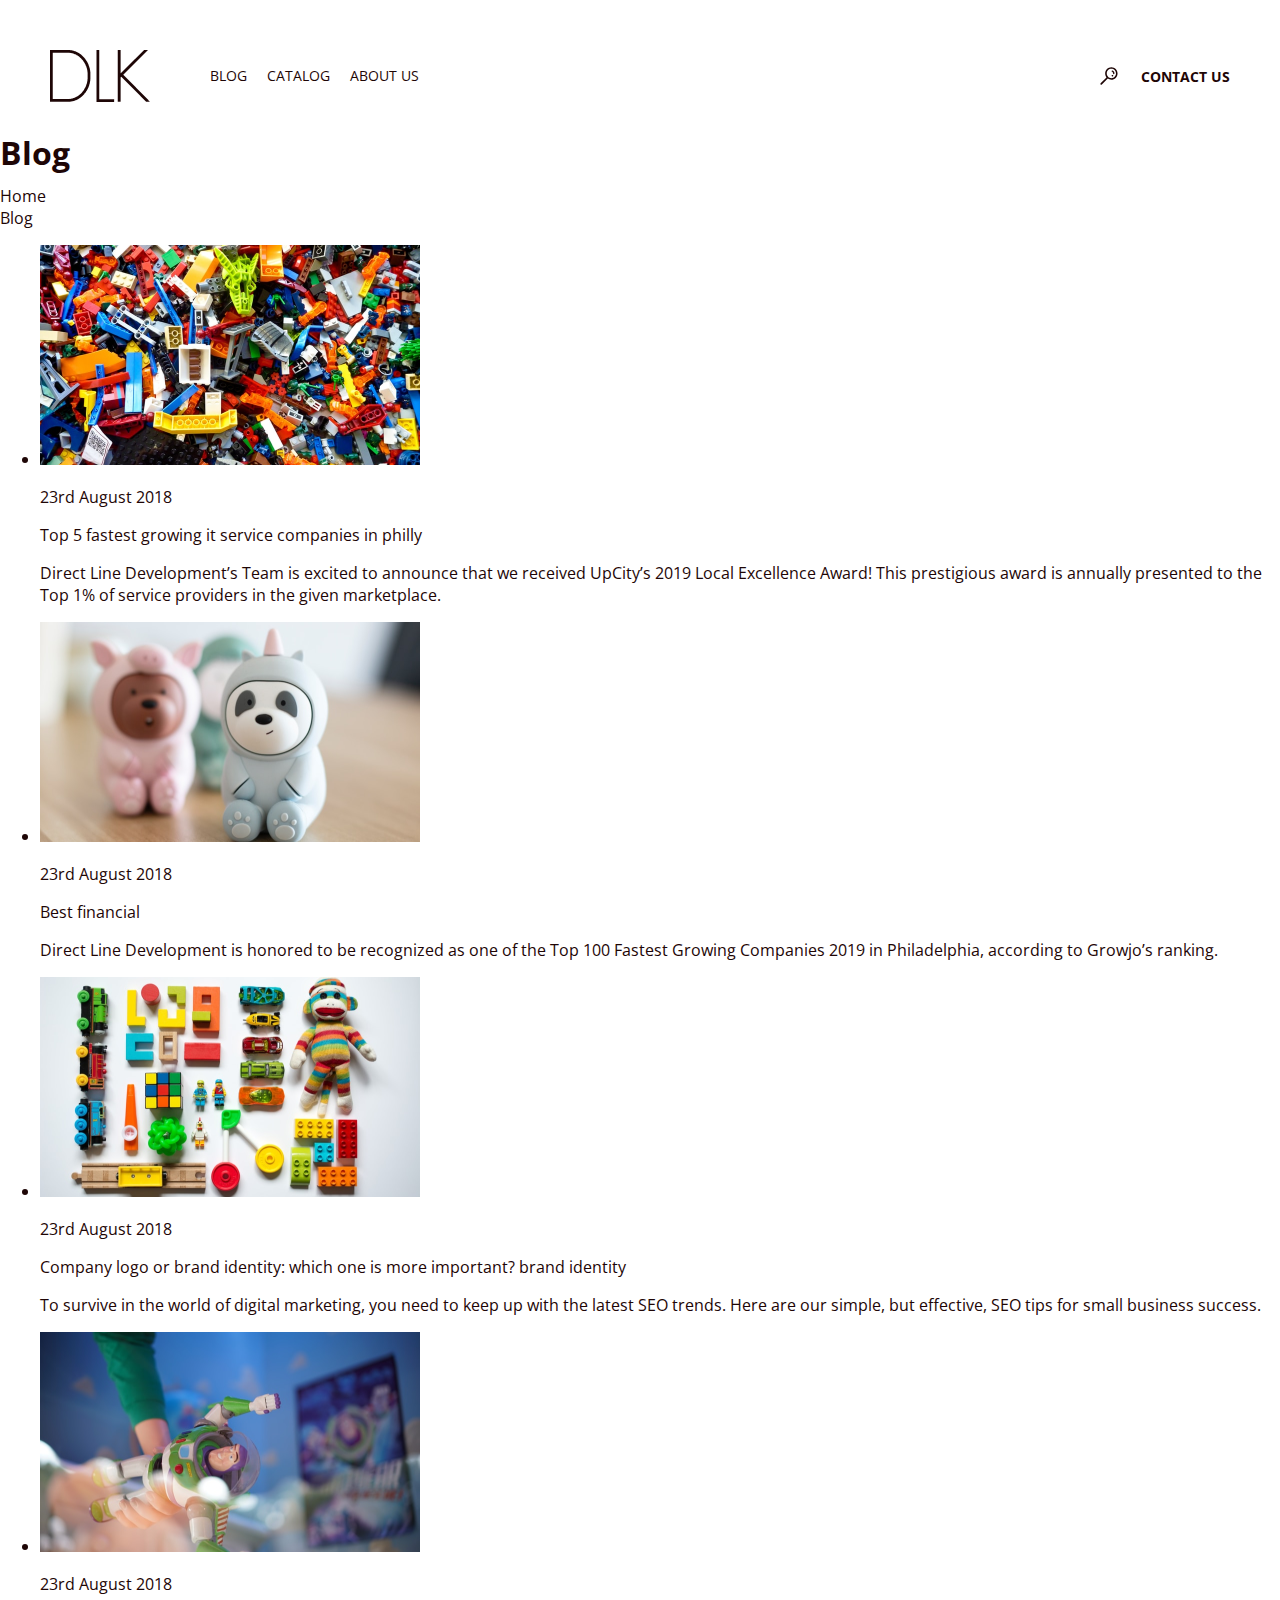
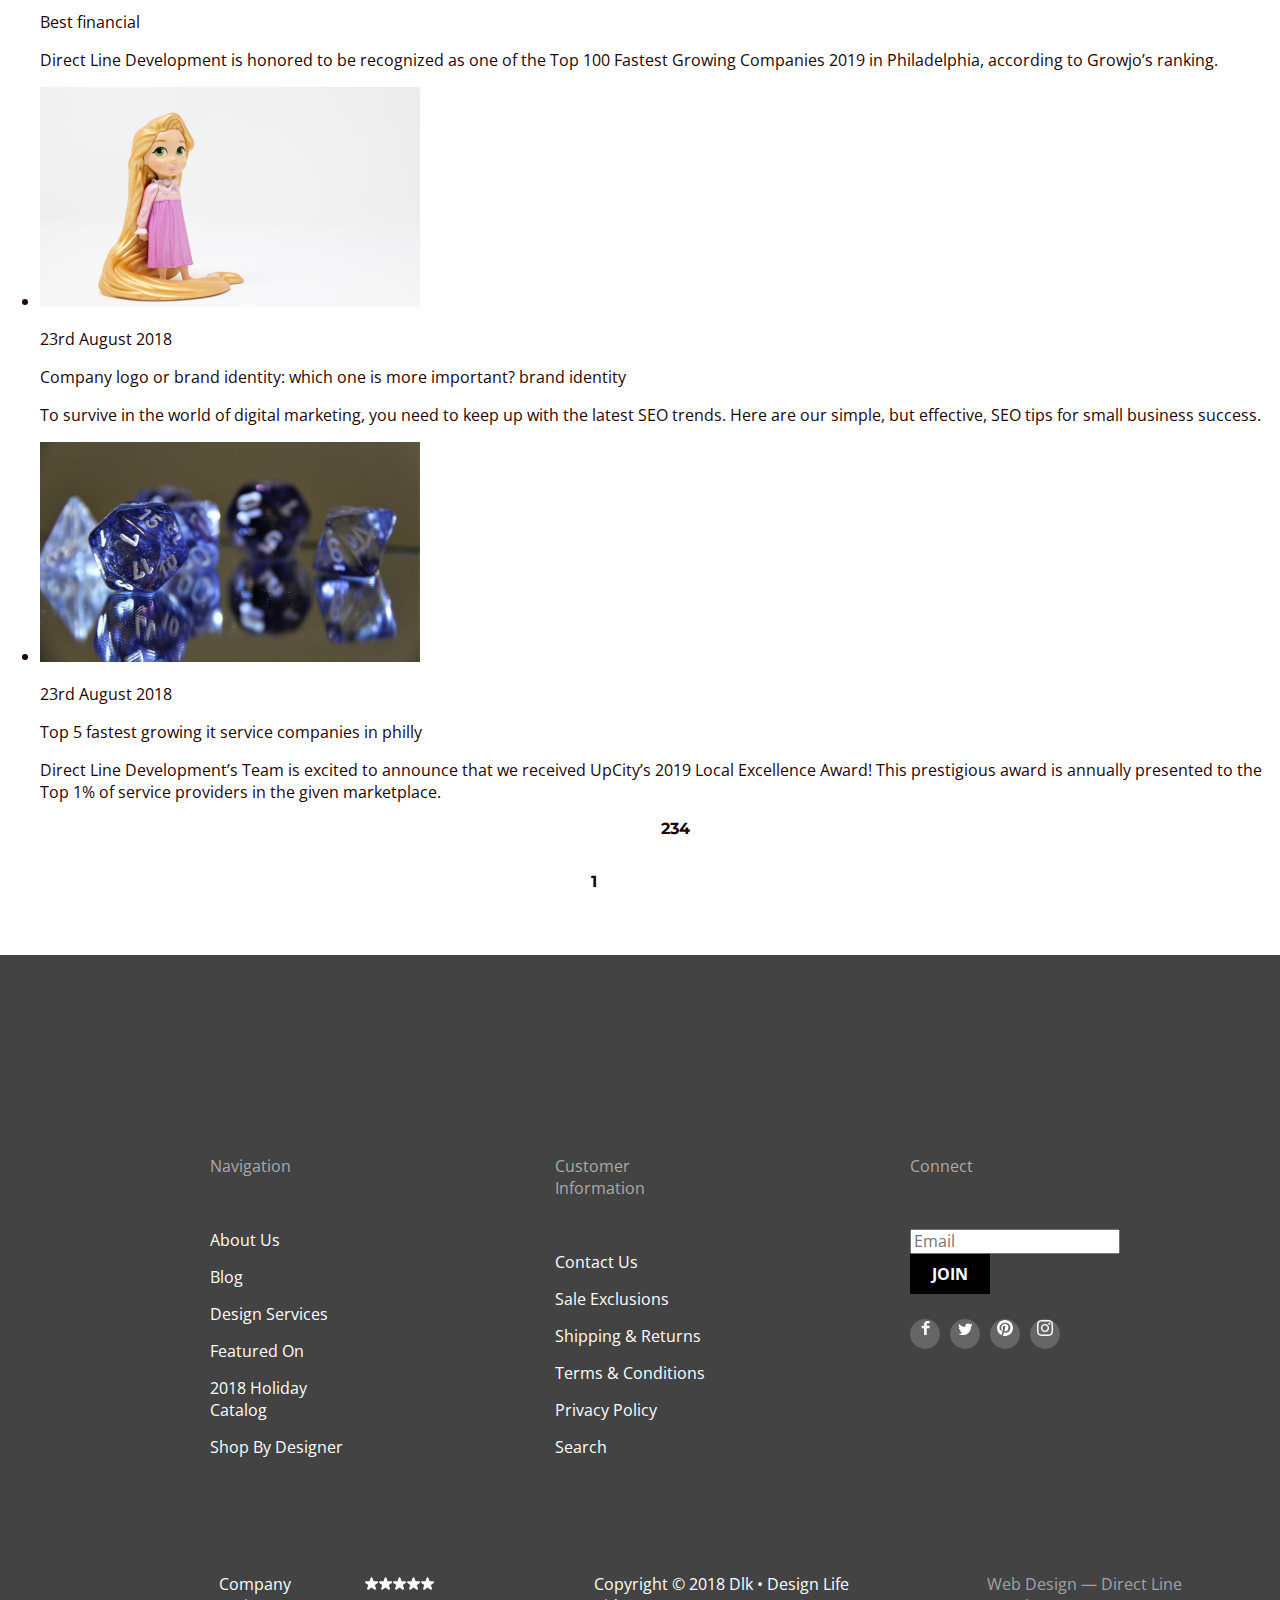
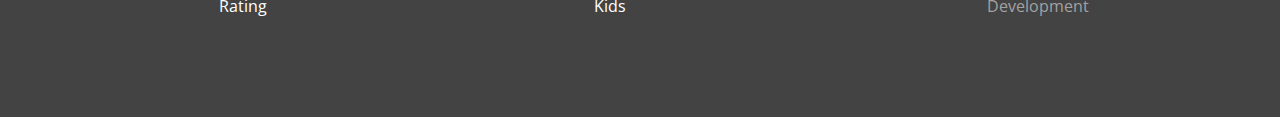
<file: blog.html>
<!DOCTYPE html>
<html lang="en">
    <head>
        <meta charset="UTF-8">
        <title>Blog</title>
        <!-- <link rel="stylesheet" href="css/common.min.css"> -->
        <link rel="stylesheet" href="css/normalize.css">
        <link rel="stylesheet" href="css/common.css">
        <link rel="stylesheet" href="css/blog.css">
        <link rel="preconnect" href="https://fonts.googleapis.com">
        <link rel="preconnect" href="https://fonts.gstatic.com" crossorigin>
        <link href="https://fonts.googleapis.com/css2?family=Crimson+Text:ital,wght@1,400;1,700&family=Montserrat:wght@300;600;700&family=Open+Sans:wght@400;700&family=Roboto&display=swap" rel="stylesheet">
    </head>
<body>
    <header class="container header">
        <img class="logo" src="images/logo.png" alt="logo" width="100" height="52">
        <nav class="nav">
            <ul class="unlisting nav-list">
                <li><a href="#" class="nav-link">Blog</a></li>
                <li><a href="#">Catalog</a></li>
                <li><a href="#">About Us</a></li>
            </ul>
        </nav>
        <a class="header-search">
            <svg width="24" height="24" viewBox="0 0 24 24" fill="none" xmlns="http://www.w3.org/2000/svg"><path d="M14.3651 3.26001C10.9451 3.26001 8.16509 6.08001 8.16509 9.52001C8.16509 10.98 8.6651 12.3 9.4851 13.38L3.6051 19.32C3.2651 19.68 3.2651 20.24 3.6051 20.58C3.7851 20.76 4.0051 20.84 4.2251 20.84C4.4651 20.84 4.6851 20.76 4.8651 20.58L10.7451 14.62C11.7651 15.36 13.0051 15.78 14.3451 15.78C17.7651 15.78 20.5451 12.96 20.5451 9.52001C20.5651 6.06001 17.7851 3.26001 14.3651 3.26001ZM14.3651 14.2C11.8251 14.2 9.76509 12.1 9.76509 9.52001C9.76509 6.94001 11.8251 4.84001 14.3651 4.84001C16.9051 4.84001 18.9651 6.94001 18.9651 9.52001C18.9651 12.1 16.9051 14.2 14.3651 14.2ZM17.4651 9.60001C17.4251 9.94001 17.1251 10.2 16.7851 10.2C16.7451 10.2 16.7251 10.2 16.6851 10.2C16.3051 10.14 16.0451 9.80001 16.0851 9.42001C16.2251 8.38001 15.0651 7.84001 15.0051 7.82001C14.6651 7.66001 14.5051 7.24001 14.6651 6.90001C14.8251 6.56001 15.2251 6.40001 15.5851 6.54001C15.6651 6.56001 17.7451 7.52001 17.4651 9.60001ZM16.0051 11.12C16.1451 11.26 16.2451 11.48 16.2451 11.68C16.2451 11.9 16.1651 12.1 16.0051 12.24C15.8651 12.38 15.6451 12.48 15.4451 12.48C15.2451 12.48 15.0251 12.4 14.8851 12.24C14.7451 12.1 14.6451 11.88 14.6451 11.68C14.6451 11.48 14.7251 11.26 14.8851 11.12C15.0251 10.98 15.2451 10.88 15.4451 10.88C15.6451 10.88 15.8451 10.96 16.0051 11.12Z" fill="#1E0606" /></svg>
        </a>
        <a href="contact.html" class="header-contact">Contact Us</a>
    </header>
    <main>
        <section class="blog">
            <h1>Blog</h1>
            <a href="#">Home</a>
            <div>Blog</div>
            <ul>
                <li>
                    <a href="#">
                        <img src="images/blog/blog1.png" alt="" width="380" height="220"></a>
                        <p>23rd August 2018</p>
                        <a href="#">Top 5 fastest growing it service companies in philly</a>
                        <p>Direct Line Development’s Team is excited to announce that we received UpCity’s 2019 Local Excellence Award! This prestigious award is annually presented to the Top 1% of service providers in the given marketplace.</p>
                </li>
                <li>
                    <a href="#">
                        <img src="images/blog/blog2.png" alt="" width="380" height="220"></a>
                        <p>23rd August 2018</p>
                        <a href="#">Best financial</a>
                        <p>Direct Line Development is honored to be recognized as one of the Top 100 Fastest Growing Companies 2019 in Philadelphia, according to Growjo’s ranking.</p>
                </li>
                <li>
                    <a href="#">
                        <img src="images/blog/blog3.png" alt="" width="380" height="220"></a>
                        <p>23rd August 2018</p>
                        <a href="#">Company logo or brand identity: which one is more important? brand identity</a>
                        <p>To survive in the world of digital marketing, you need to keep up with the latest SEO trends. Here are our simple, but effective, SEO tips for small business success.</p>
                </li>
                <li>
                    <a href="#">
                        <img src="images/blog/blog4.png" alt="" width="380" height="220"></a>
                        <p>23rd August 2018</p>
                        <a href="#">Best financial</a>
                        <p>Direct Line Development is honored to be recognized as one of the Top 100 Fastest Growing Companies 2019 in Philadelphia, according to Growjo’s ranking.</p>
                </li>
                <li>
                    <a href="#">
                        <img src="images/blog/blog5.png" alt="" width="380" height="220"></a>
                        <p>23rd August 2018</p>
                        <a href="#">Company logo or brand identity: which one is more important? brand identity</a>
                        <p>To survive in the world of digital marketing, you need to keep up with the latest SEO trends. Here are our simple, but effective, SEO tips for small business success.</p>
                </li>
                <li>
                    <a href="#">
                        <img src="images/blog/blog6.png" alt="" width="380" height="220"></a>
                        <p>23rd August 2018</p>
                        <a href="#">Top 5 fastest growing it service companies in philly</a>
                        <p>Direct Line Development’s Team is excited to announce that we received UpCity’s 2019 Local Excellence Award! This prestigious award is annually presented to the Top 1% of service providers in the given marketplace.</p>
                </li>
            </ul>
            <div class="row pagination">
                <span>1</span>
                <a href="#">2</a>
                <a href="#">3</a>
                <a href="#">4</a>
                </div>
        </section>
        </main>
        <footer>
            <div class="footer-top">
            <div class="footer-section">
            <div class="footer-heading">Navigation</div>
            <ul class="unlisting">
                <li><a href="#">About Us</a></li>
                <li><a href="#">Blog</a></li>
                <li><a href="#">Design Services</a></li>
                <li><a href="#">Featured On</a></li>
                <li><a href="#">2018 Holiday Catalog</a></li>
                <li><a href="#">Shop By Designer</a></li>
            </ul>
            </div>
    
            <div class="footer-section">
            <div class="footer-heading">Customer Information</div>
            <ul class="unlisting">
                <li><a href="contact.html">Contact Us</a></li>
                <li><a href="#">Sale Exclusions</a> </li>
                <li><a href="#">Shipping & Returns</a></li>
                <li><a href="#">Terms & Conditions</a></li>
                <li><a href="#">Privacy Policy</a></li>
                <li><a href="#">Search</a></li>
            </ul>
            </div>
    
            <div class="footer-section">
            <div class="footer-heading">Connect</div>
            <form name="email" method="POST" action="/">
                <label for="email"></label>
                <input id="email" name="email" placeholder="Email" type="email">
                <button type="submit" class="button">Join</button>
            </form>
            <ul class="unlisting networks">
                <li>
                    <a href="#">
                        <svg width="9" height="16" viewBox="0 0 9 16" fill="none" xmlns="http://www.w3.org/2000/svg">
                            <path fill-rule="evenodd" clip-rule="evenodd"
                                d="M8.55271 3.36723H6.29671C6.03071 3.36723 5.73372 3.71723 5.73372 4.18523V5.81423H8.55271V8.13523H5.73372V15.1052H3.07071V8.13523H0.657715V5.81423H3.07071V4.44723C3.07071 2.48823 4.43171 0.894226 6.29671 0.894226H8.55271V3.36723Z"
                                fill="white" />
                        </svg>
                    </a>
                </li>
                <li>
                    <a href="#">
                        <svg width="15" height="13" viewBox="0 0 15 13" fill="none" xmlns="http://www.w3.org/2000/svg">
                            <path fill-rule="evenodd" clip-rule="evenodd"
                                d="M13.1006 3.28912C13.1056 3.41612 13.1096 3.54312 13.1096 3.67212C13.1096 7.57612 10.1366 12.0781 4.70258 12.0781C3.03458 12.0781 1.48058 11.5881 0.173584 10.7501C0.406584 10.7771 0.641584 10.7911 0.879584 10.7911C2.26358 10.7911 3.53758 10.3181 4.54858 9.52512C3.25558 9.50212 2.16558 8.64812 1.78758 7.47512C1.96858 7.51012 2.15458 7.52712 2.34458 7.52712C2.61358 7.52712 2.87458 7.49212 3.12258 7.42412C1.77158 7.15212 0.751584 5.95912 0.751584 4.52712V4.49012C1.15058 4.71112 1.60758 4.84412 2.09158 4.85912C1.29858 4.33012 0.777584 3.42612 0.777584 2.40012C0.777584 1.85912 0.922584 1.35212 1.17658 0.916122C2.63258 2.70312 4.81058 3.87912 7.26558 4.00212C7.21558 3.78512 7.19058 3.56012 7.19058 3.32812C7.19058 1.69712 8.51258 0.375122 10.1446 0.375122C10.9936 0.375122 11.7616 0.732122 12.2996 1.30712C12.9736 1.17612 13.6056 0.930122 14.1766 0.590122C13.9556 1.28112 13.4886 1.85912 12.8766 2.22512C13.4746 2.15412 14.0446 1.99612 14.5756 1.76012C14.1776 2.35212 13.6776 2.87312 13.1006 3.28912Z"
                                fill="white" />
                        </svg>
                    </a>
                </li>
                <li>
                    <a href="#">
                        <svg width="16" height="16" viewBox="0 0 16 16" fill="none" xmlns="http://www.w3.org/2000/svg">
                            <path fill-rule="evenodd" clip-rule="evenodd"
                                d="M8.00047 0C3.58252 0 0 3.58158 0 8.00047C0 11.2754 1.97001 14.0902 4.78956 15.3273C4.76698 14.7694 4.78579 14.0977 4.92785 13.49C5.08214 12.8408 5.95708 9.1313 5.95708 9.1313C5.95708 9.1313 5.70212 8.62045 5.70212 7.865C5.70212 6.6796 6.38984 5.79432 7.24502 5.79432C7.97225 5.79432 8.3241 6.34092 8.3241 6.99571C8.3241 7.7267 7.85747 8.82084 7.61757 9.83407C7.41718 10.6836 8.04281 11.3751 8.88011 11.3751C10.3957 11.3751 11.4165 9.42859 11.4165 7.12177C11.4165 5.36908 10.2358 4.05668 8.08796 4.05668C5.66167 4.05668 4.14982 5.86582 4.14982 7.88663C4.14982 8.5847 4.35491 9.07579 4.67666 9.45587C4.82531 9.6318 4.84506 9.70142 4.79144 9.90275C4.75381 10.0486 4.66537 10.4042 4.62868 10.5444C4.57506 10.7466 4.41136 10.82 4.22885 10.7448C3.11025 10.2885 2.58999 9.0645 2.58999 7.68813C2.58999 5.41612 4.50638 2.68972 8.30717 2.68972C11.3619 2.68972 13.3724 4.90151 13.3724 7.27324C13.3724 10.4117 11.6282 12.7562 9.05509 12.7562C8.19239 12.7562 7.37955 12.2895 7.10108 11.7599C7.10108 11.7599 6.63633 13.6029 6.53848 13.9585C6.36914 14.5747 6.03704 15.1919 5.73317 15.6717C6.45287 15.8843 7.21303 16 8.00047 16C12.4184 16 16 12.4184 16 8.00047C16 3.58158 12.4184 0 8.00047 0Z"
                                fill="white" />
                        </svg>
                    </a>
                </li>
                <li>
                    <a href="#">
                        <svg width="16" height="16" viewBox="0 0 16 16" fill="none" xmlns="http://www.w3.org/2000/svg">
                            <path fill-rule="evenodd" clip-rule="evenodd"
                                d="M8.00003 0C5.82733 0 5.5549 0.0092 4.70163 0.0481333C3.8501 0.0869667 3.26857 0.222233 2.7597 0.42C2.23363 0.624433 1.7875 0.897967 1.3427 1.3427C0.897967 1.7875 0.624433 2.23363 0.42 2.7597C0.222233 3.26857 0.0869667 3.8501 0.0481333 4.7016C0.0092 5.5549 0 5.82733 0 8C0 10.1727 0.0092 10.4451 0.0481333 11.2984C0.0869667 12.1499 0.222233 12.7314 0.42 13.2403C0.624433 13.7664 0.897967 14.2125 1.3427 14.6573C1.7875 15.102 2.23363 15.3756 2.7597 15.58C3.26857 15.7778 3.8501 15.913 4.70163 15.9519C5.5549 15.9908 5.82733 16 8.00003 16C10.1727 16 10.4451 15.9908 11.2984 15.9519C12.1499 15.913 12.7314 15.7778 13.2403 15.58C13.7664 15.3756 14.2125 15.102 14.6573 14.6573C15.102 14.2125 15.3756 13.7664 15.58 13.2403C15.7778 12.7314 15.913 12.1499 15.9519 11.2984C15.9908 10.4451 16 10.1727 16 8C16 5.82733 15.9908 5.5549 15.9519 4.7016C15.913 3.8501 15.7778 3.26857 15.58 2.7597C15.3756 2.23363 15.102 1.7875 14.6573 1.3427C14.2125 0.897967 13.7664 0.624433 13.2403 0.42C12.7314 0.222233 12.1499 0.0869667 11.2984 0.0481333C10.4451 0.0092 10.1727 0 8.00003 0ZM8.00003 1.44143C10.1361 1.44143 10.3891 1.4496 11.2327 1.4881C12.0127 1.52367 12.4363 1.65397 12.7182 1.76353C13.0916 1.90867 13.3581 2.08203 13.638 2.362C13.918 2.6419 14.0913 2.9084 14.2365 3.28183C14.346 3.56373 14.4763 3.98733 14.5119 4.7673C14.5504 5.61087 14.5586 5.8639 14.5586 8C14.5586 10.1361 14.5504 10.3891 14.5119 11.2327C14.4763 12.0127 14.346 12.4363 14.2365 12.7182C14.0913 13.0916 13.918 13.3581 13.638 13.638C13.3581 13.918 13.0916 14.0913 12.7182 14.2365C12.4363 14.346 12.0127 14.4763 11.2327 14.5119C10.3892 14.5504 10.1363 14.5586 8.00003 14.5586C5.86373 14.5586 5.61077 14.5504 4.7673 14.5119C3.98733 14.4763 3.56373 14.346 3.28183 14.2365C2.9084 14.0913 2.64193 13.918 2.36197 13.638C2.08207 13.3581 1.90867 13.0916 1.76353 12.7182C1.65397 12.4363 1.52367 12.0127 1.4881 11.2327C1.4496 10.3891 1.44143 10.1361 1.44143 8C1.44143 5.8639 1.4496 5.61087 1.4881 4.7673C1.52367 3.98733 1.65397 3.56373 1.76353 3.28183C1.90867 2.9084 2.08203 2.6419 2.36197 2.362C2.64193 2.08203 2.9084 1.90867 3.28183 1.76353C3.56373 1.65397 3.98733 1.52367 4.7673 1.4881C5.61087 1.4496 5.8639 1.44143 8.00003 1.44143ZM3.8919 8C3.8919 5.73113 5.73113 3.8919 8.00003 3.8919C10.2689 3.8919 12.1081 5.73113 12.1081 8C12.1081 10.2689 10.2689 12.1081 8.00003 12.1081C5.73113 12.1081 3.8919 10.2689 3.8919 8ZM8.00003 10.6667C6.52723 10.6667 5.33333 9.47277 5.33333 8C5.33333 6.52723 6.52723 5.33333 8.00003 5.33333C9.47277 5.33333 10.6667 6.52723 10.6667 8C10.6667 9.47277 9.47277 10.6667 8.00003 10.6667ZM12.2704 4.68957C12.8006 4.68957 13.2304 4.2598 13.2304 3.7296C13.2304 3.1994 12.8006 2.76957 12.2704 2.76957C11.7402 2.76957 11.3104 3.1994 11.3104 3.7296C11.3104 4.2598 11.7402 4.68957 12.2704 4.68957Z"
                                fill="white" />
                        </svg>
                    </a>
                </li>
            </ul>
            </div>
            </div>
            <div class="footer-bottom">
            <div class="rating-footer">Company Rating</div>
            <ul class="unlisting rating-stars">
                <li><svg width="14" height="13" viewBox="0 0 14 13" fill="none" xmlns="http://www.w3.org/2000/svg">
                    <path
                        d="M5.60845 0.927052C5.9078 0.0057416 7.21121 0.00574088 7.51056 0.927052L8.58013 4.21885H12.0413C13.0101 4.21885 13.4128 5.45846 12.6291 6.02786L9.82895 8.06231L10.8985 11.3541C11.1979 12.2754 10.1434 13.0415 9.35968 12.4721L6.55951 10.4377L3.75934 12.4721C2.97563 13.0415 1.92115 12.2754 2.2205 11.3541L3.29007 8.06231L0.4899 6.02787C-0.293814 5.45846 0.108961 4.21885 1.07768 4.21885H4.53888L5.60845 0.927052Z"
                        fill="white" />
                </svg></li>
                <li><svg width="14" height="13" viewBox="0 0 14 13" fill="none" xmlns="http://www.w3.org/2000/svg">
                    <path
                        d="M5.60845 0.927052C5.9078 0.0057416 7.21121 0.00574088 7.51056 0.927052L8.58013 4.21885H12.0413C13.0101 4.21885 13.4128 5.45846 12.6291 6.02786L9.82895 8.06231L10.8985 11.3541C11.1979 12.2754 10.1434 13.0415 9.35968 12.4721L6.55951 10.4377L3.75934 12.4721C2.97563 13.0415 1.92115 12.2754 2.2205 11.3541L3.29007 8.06231L0.4899 6.02787C-0.293814 5.45846 0.108961 4.21885 1.07768 4.21885H4.53888L5.60845 0.927052Z"
                        fill="white" />
                </svg></li>
                <li><svg width="14" height="13" viewBox="0 0 14 13" fill="none" xmlns="http://www.w3.org/2000/svg">
                    <path
                        d="M5.60845 0.927052C5.9078 0.0057416 7.21121 0.00574088 7.51056 0.927052L8.58013 4.21885H12.0413C13.0101 4.21885 13.4128 5.45846 12.6291 6.02786L9.82895 8.06231L10.8985 11.3541C11.1979 12.2754 10.1434 13.0415 9.35968 12.4721L6.55951 10.4377L3.75934 12.4721C2.97563 13.0415 1.92115 12.2754 2.2205 11.3541L3.29007 8.06231L0.4899 6.02787C-0.293814 5.45846 0.108961 4.21885 1.07768 4.21885H4.53888L5.60845 0.927052Z"
                        fill="white" />
                </svg></li>
                <li><svg width="14" height="13" viewBox="0 0 14 13" fill="none" xmlns="http://www.w3.org/2000/svg">
                    <path
                        d="M5.60845 0.927052C5.9078 0.0057416 7.21121 0.00574088 7.51056 0.927052L8.58013 4.21885H12.0413C13.0101 4.21885 13.4128 5.45846 12.6291 6.02786L9.82895 8.06231L10.8985 11.3541C11.1979 12.2754 10.1434 13.0415 9.35968 12.4721L6.55951 10.4377L3.75934 12.4721C2.97563 13.0415 1.92115 12.2754 2.2205 11.3541L3.29007 8.06231L0.4899 6.02787C-0.293814 5.45846 0.108961 4.21885 1.07768 4.21885H4.53888L5.60845 0.927052Z"
                        fill="white" />
                </svg></li>
                <li><svg width="14" height="13" viewBox="0 0 14 13" fill="none" xmlns="http://www.w3.org/2000/svg">
                    <path
                        d="M5.60845 0.927052C5.9078 0.0057416 7.21121 0.00574088 7.51056 0.927052L8.58013 4.21885H12.0413C13.0101 4.21885 13.4128 5.45846 12.6291 6.02786L9.82895 8.06231L10.8985 11.3541C11.1979 12.2754 10.1434 13.0415 9.35968 12.4721L6.55951 10.4377L3.75934 12.4721C2.97563 13.0415 1.92115 12.2754 2.2205 11.3541L3.29007 8.06231L0.4899 6.02787C-0.293814 5.45846 0.108961 4.21885 1.07768 4.21885H4.53888L5.60845 0.927052Z"
                        fill="white" />
                </svg></li>
            </ul>
                <div>Copyright © 2018 Dlk • Design Life Kids</div>
                <a href="#">Web Design — Direct Line Development</a>
            </div>
        </footer>
                </body>
                </html>
</file>
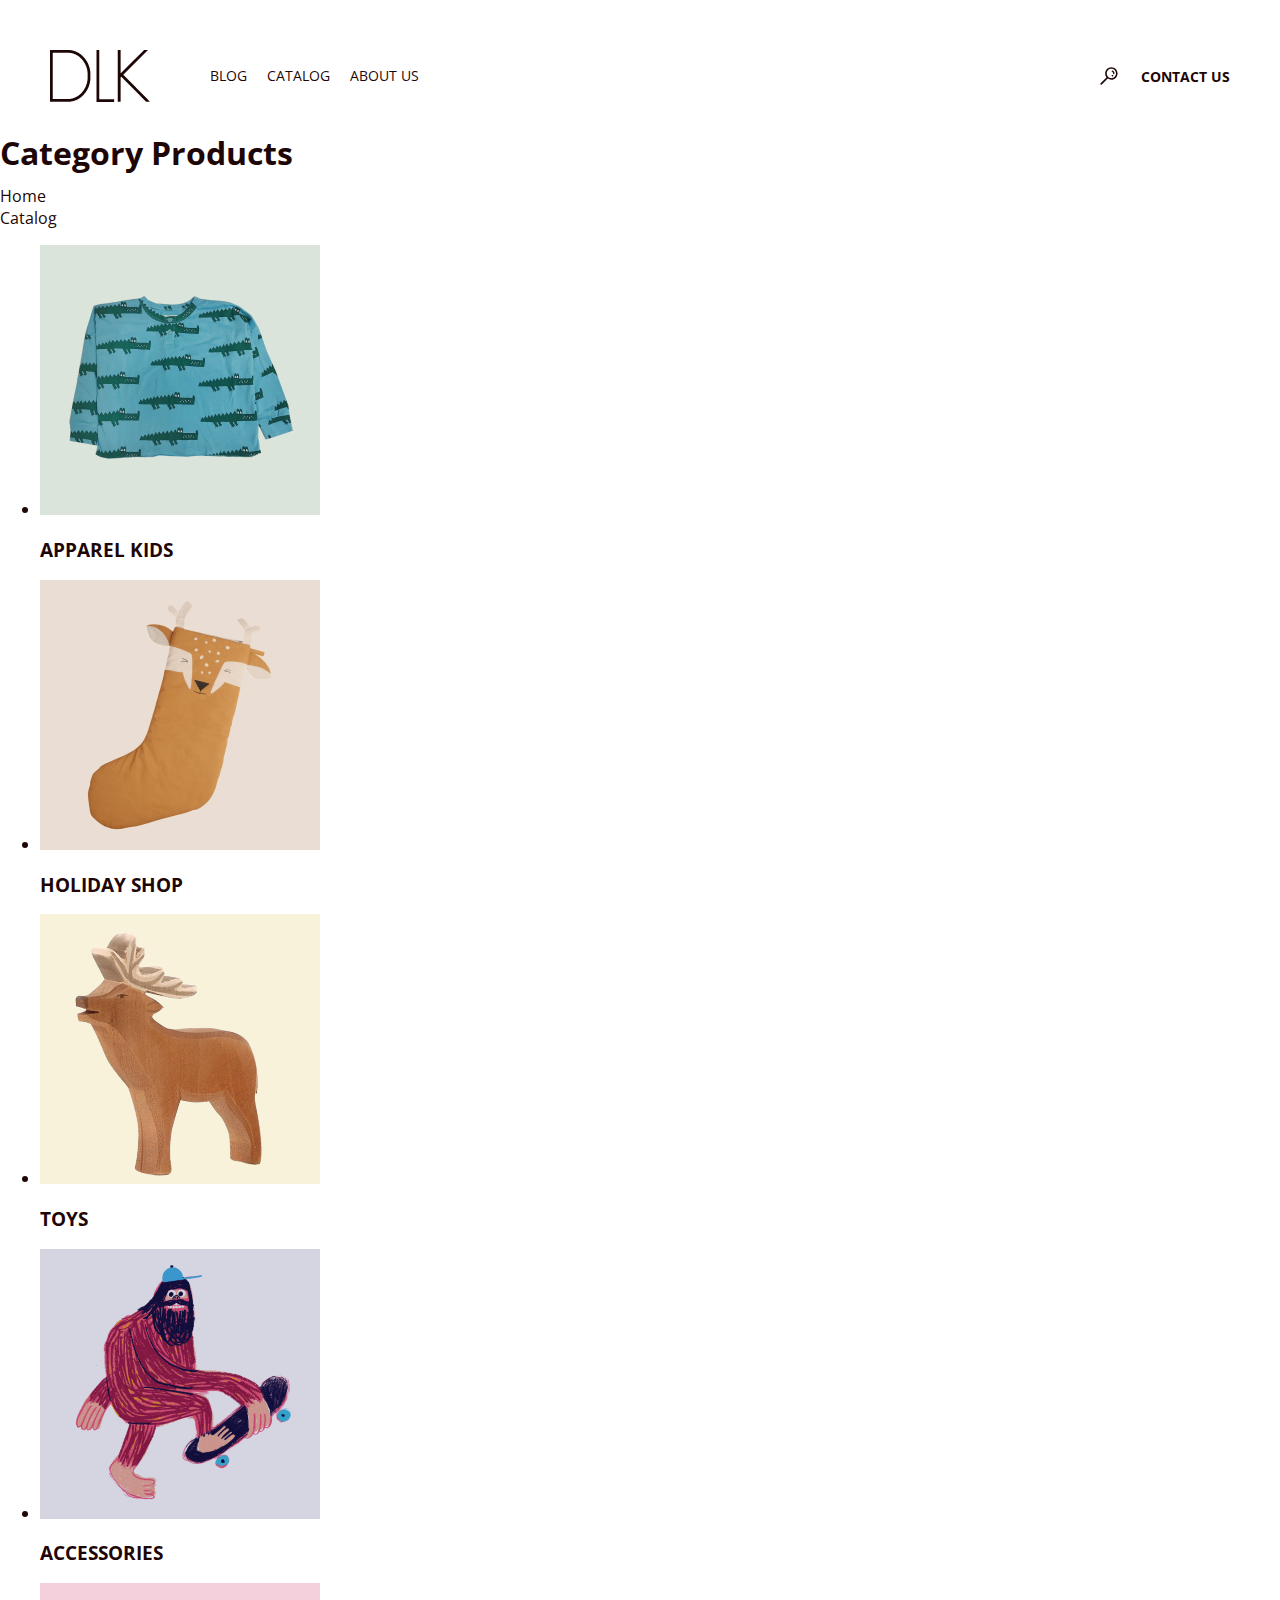
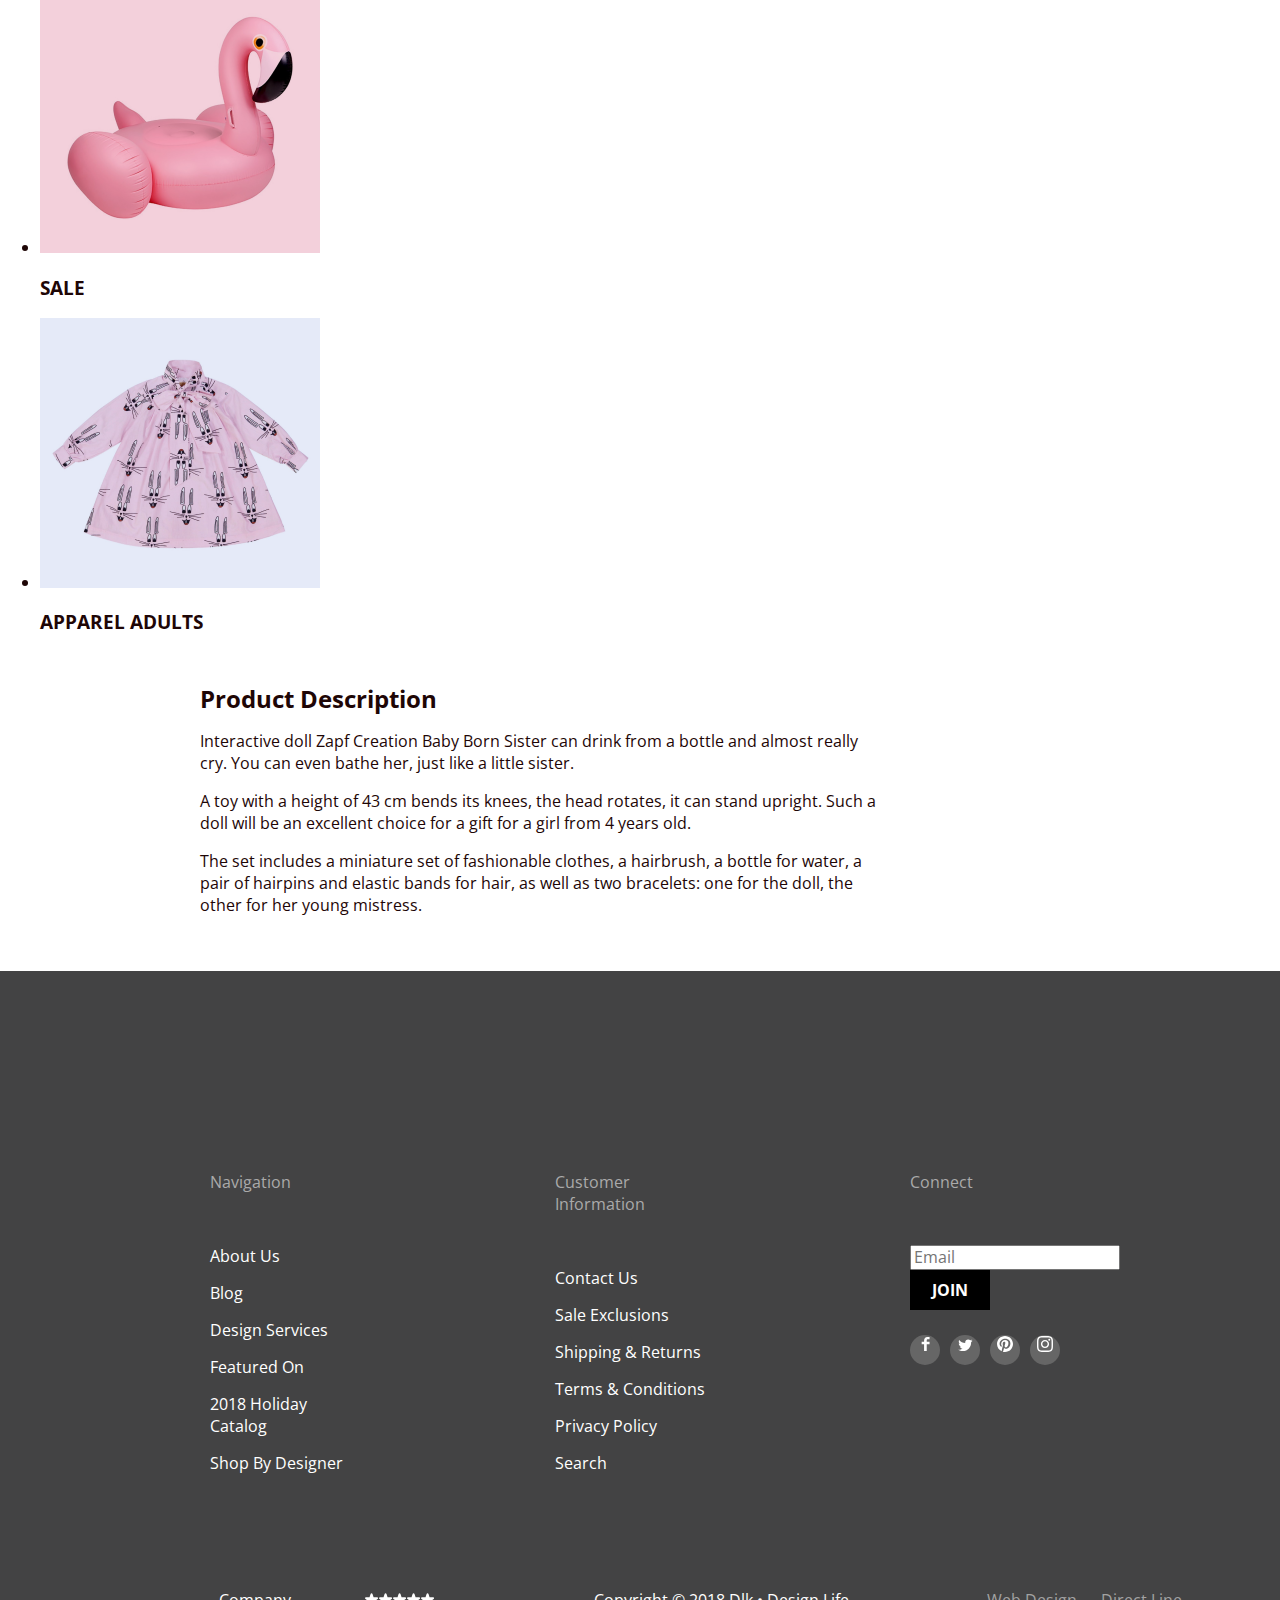
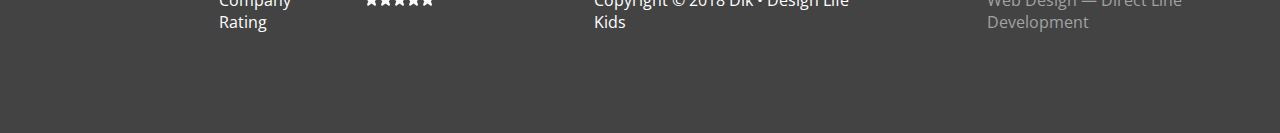
<file: catalog.html>
<!DOCTYPE html>
<html lang="en">
    <head>
        <meta charset="UTF-8">
        <title>Catalog</title>
        <!-- <link rel="stylesheet" href="css/common.min.css"> -->
        <link rel="stylesheet" href="css/normalize.css">
        <link rel="stylesheet" href="css/common.css">
        <link rel="stylesheet" href="css/catalog.css">
        <link rel="preconnect" href="https://fonts.googleapis.com">
        <link rel="preconnect" href="https://fonts.gstatic.com" crossorigin>
        <link href="https://fonts.googleapis.com/css2?family=Crimson+Text:ital,wght@1,400;1,700&family=Montserrat:wght@300;600;700&family=Open+Sans:wght@400;700&family=Roboto&display=swap" rel="stylesheet">
    </head>
<body>
    <header class="container header">
        <img class="logo" src="images/logo.png" alt="logo" width="100" height="52">
        <nav class="nav">
            <ul class="unlisting nav-list">
                <li><a href="#" class="nav-link">Blog</a></li>
                <li><a href="#">Catalog</a></li>
                <li><a href="#">About Us</a></li>
            </ul>
        </nav>
        <a class="header-search">
            <svg width="24" height="24" viewBox="0 0 24 24" fill="none" xmlns="http://www.w3.org/2000/svg"><path d="M14.3651 3.26001C10.9451 3.26001 8.16509 6.08001 8.16509 9.52001C8.16509 10.98 8.6651 12.3 9.4851 13.38L3.6051 19.32C3.2651 19.68 3.2651 20.24 3.6051 20.58C3.7851 20.76 4.0051 20.84 4.2251 20.84C4.4651 20.84 4.6851 20.76 4.8651 20.58L10.7451 14.62C11.7651 15.36 13.0051 15.78 14.3451 15.78C17.7651 15.78 20.5451 12.96 20.5451 9.52001C20.5651 6.06001 17.7851 3.26001 14.3651 3.26001ZM14.3651 14.2C11.8251 14.2 9.76509 12.1 9.76509 9.52001C9.76509 6.94001 11.8251 4.84001 14.3651 4.84001C16.9051 4.84001 18.9651 6.94001 18.9651 9.52001C18.9651 12.1 16.9051 14.2 14.3651 14.2ZM17.4651 9.60001C17.4251 9.94001 17.1251 10.2 16.7851 10.2C16.7451 10.2 16.7251 10.2 16.6851 10.2C16.3051 10.14 16.0451 9.80001 16.0851 9.42001C16.2251 8.38001 15.0651 7.84001 15.0051 7.82001C14.6651 7.66001 14.5051 7.24001 14.6651 6.90001C14.8251 6.56001 15.2251 6.40001 15.5851 6.54001C15.6651 6.56001 17.7451 7.52001 17.4651 9.60001ZM16.0051 11.12C16.1451 11.26 16.2451 11.48 16.2451 11.68C16.2451 11.9 16.1651 12.1 16.0051 12.24C15.8651 12.38 15.6451 12.48 15.4451 12.48C15.2451 12.48 15.0251 12.4 14.8851 12.24C14.7451 12.1 14.6451 11.88 14.6451 11.68C14.6451 11.48 14.7251 11.26 14.8851 11.12C15.0251 10.98 15.2451 10.88 15.4451 10.88C15.6451 10.88 15.8451 10.96 16.0051 11.12Z" fill="#1E0606" /></svg>
        </a>
        <a href="contact.html" class="header-contact">Contact Us</a>
    </header>
    <main>
        <section class="category">
            <h1>Category Products</h1>
            <a href="#">Home</a>
            <div>Catalog</div>          
            <ul>
                <li>
                    <a href="#">
                        <img src="images/category/category1.png" alt="" width="280" height="270">
                        <h3>APPAREL KIDS</h3>
                    </a>
                </li>
                <li>
                    <a href="#">
                        <img src="images/category/category2.png" alt="" width="280" height="270">
                        <h3>HOLIDAY SHOP</h3>
                    </a>
                <li>
                    <a href="#">
                        <img src="images/category/category3.png" alt="" width="280" height="270">
                        <h3>TOYS</h3>
                    </a>
                </li>
                <li>
                    <a href="#">
                        <img src="images/category/category4.png" alt="" width="280" height="270">
                        <h3>ACCESSORIES</h3>
                    </a>
                </li>
                <li>
                    <a href="#">
                        <img src="images/category/category5.png" alt="" width="280" height="270">
                        <h3>SALE</h3>
                    </a>
                </li>
                <li>
                    <a href="#">
                        <img src="images/category/category6.png" alt="" width="280" height="270">
                        <h3>APPAREL ADULTS</h3>
                    </a>
                </li>
            </ul>
        </section>
        <section class="description">
            <h2>Product Description</h2>
            <p>
                Interactive doll Zapf Creation Baby Born Sister can drink from a bottle and almost really cry. You can even bathe her, just like a little sister.
            </p>
            <p>
                A toy with a height of 43 cm bends its knees, the head rotates, it can stand upright. Such a doll will be an excellent choice for a gift for a girl from 4 years old.
            </p>
            <p>
                The set includes a miniature set of fashionable clothes, a hairbrush, a bottle for water, a pair of hairpins and elastic bands for hair, as well as two bracelets: one for the doll, the other for her young mistress.
            </p>
        </section>
    </main>

    <footer>
        <div class="footer-top">
        <div class="footer-section">
        <div class="footer-heading">Navigation</div>
        <ul class="unlisting">
            <li><a href="#">About Us</a></li>
            <li><a href="#">Blog</a></li>
            <li><a href="#">Design Services</a></li>
            <li><a href="#">Featured On</a></li>
            <li><a href="#">2018 Holiday Catalog</a></li>
            <li><a href="#">Shop By Designer</a></li>
        </ul>
        </div>

        <div class="footer-section">
        <div class="footer-heading">Customer Information</div>
        <ul class="unlisting">
            <li><a href="contact.html">Contact Us</a></li>
            <li><a href="#">Sale Exclusions</a> </li>
            <li><a href="#">Shipping & Returns</a></li>
            <li><a href="#">Terms & Conditions</a></li>
            <li><a href="#">Privacy Policy</a></li>
            <li><a href="#">Search</a></li>
        </ul>
        </div>

        <div class="footer-section">
        <div class="footer-heading">Connect</div>
        <form name="email" method="POST" action="/">
            <label for="email"></label>
            <input id="email" name="email" placeholder="Email" type="email">
            <button type="submit" class="button">Join</button>
        </form>
        <ul class="unlisting networks">
            <li>
                <a href="#">
                    <svg width="9" height="16" viewBox="0 0 9 16" fill="none" xmlns="http://www.w3.org/2000/svg">
                        <path fill-rule="evenodd" clip-rule="evenodd"
                            d="M8.55271 3.36723H6.29671C6.03071 3.36723 5.73372 3.71723 5.73372 4.18523V5.81423H8.55271V8.13523H5.73372V15.1052H3.07071V8.13523H0.657715V5.81423H3.07071V4.44723C3.07071 2.48823 4.43171 0.894226 6.29671 0.894226H8.55271V3.36723Z"
                            fill="white" />
                    </svg>
                </a>
            </li>
            <li>
                <a href="#">
                    <svg width="15" height="13" viewBox="0 0 15 13" fill="none" xmlns="http://www.w3.org/2000/svg">
                        <path fill-rule="evenodd" clip-rule="evenodd"
                            d="M13.1006 3.28912C13.1056 3.41612 13.1096 3.54312 13.1096 3.67212C13.1096 7.57612 10.1366 12.0781 4.70258 12.0781C3.03458 12.0781 1.48058 11.5881 0.173584 10.7501C0.406584 10.7771 0.641584 10.7911 0.879584 10.7911C2.26358 10.7911 3.53758 10.3181 4.54858 9.52512C3.25558 9.50212 2.16558 8.64812 1.78758 7.47512C1.96858 7.51012 2.15458 7.52712 2.34458 7.52712C2.61358 7.52712 2.87458 7.49212 3.12258 7.42412C1.77158 7.15212 0.751584 5.95912 0.751584 4.52712V4.49012C1.15058 4.71112 1.60758 4.84412 2.09158 4.85912C1.29858 4.33012 0.777584 3.42612 0.777584 2.40012C0.777584 1.85912 0.922584 1.35212 1.17658 0.916122C2.63258 2.70312 4.81058 3.87912 7.26558 4.00212C7.21558 3.78512 7.19058 3.56012 7.19058 3.32812C7.19058 1.69712 8.51258 0.375122 10.1446 0.375122C10.9936 0.375122 11.7616 0.732122 12.2996 1.30712C12.9736 1.17612 13.6056 0.930122 14.1766 0.590122C13.9556 1.28112 13.4886 1.85912 12.8766 2.22512C13.4746 2.15412 14.0446 1.99612 14.5756 1.76012C14.1776 2.35212 13.6776 2.87312 13.1006 3.28912Z"
                            fill="white" />
                    </svg>
                </a>
            </li>
            <li>
                <a href="#">
                    <svg width="16" height="16" viewBox="0 0 16 16" fill="none" xmlns="http://www.w3.org/2000/svg">
                        <path fill-rule="evenodd" clip-rule="evenodd"
                            d="M8.00047 0C3.58252 0 0 3.58158 0 8.00047C0 11.2754 1.97001 14.0902 4.78956 15.3273C4.76698 14.7694 4.78579 14.0977 4.92785 13.49C5.08214 12.8408 5.95708 9.1313 5.95708 9.1313C5.95708 9.1313 5.70212 8.62045 5.70212 7.865C5.70212 6.6796 6.38984 5.79432 7.24502 5.79432C7.97225 5.79432 8.3241 6.34092 8.3241 6.99571C8.3241 7.7267 7.85747 8.82084 7.61757 9.83407C7.41718 10.6836 8.04281 11.3751 8.88011 11.3751C10.3957 11.3751 11.4165 9.42859 11.4165 7.12177C11.4165 5.36908 10.2358 4.05668 8.08796 4.05668C5.66167 4.05668 4.14982 5.86582 4.14982 7.88663C4.14982 8.5847 4.35491 9.07579 4.67666 9.45587C4.82531 9.6318 4.84506 9.70142 4.79144 9.90275C4.75381 10.0486 4.66537 10.4042 4.62868 10.5444C4.57506 10.7466 4.41136 10.82 4.22885 10.7448C3.11025 10.2885 2.58999 9.0645 2.58999 7.68813C2.58999 5.41612 4.50638 2.68972 8.30717 2.68972C11.3619 2.68972 13.3724 4.90151 13.3724 7.27324C13.3724 10.4117 11.6282 12.7562 9.05509 12.7562C8.19239 12.7562 7.37955 12.2895 7.10108 11.7599C7.10108 11.7599 6.63633 13.6029 6.53848 13.9585C6.36914 14.5747 6.03704 15.1919 5.73317 15.6717C6.45287 15.8843 7.21303 16 8.00047 16C12.4184 16 16 12.4184 16 8.00047C16 3.58158 12.4184 0 8.00047 0Z"
                            fill="white" />
                    </svg>
                </a>
            </li>
            <li>
                <a href="#">
                    <svg width="16" height="16" viewBox="0 0 16 16" fill="none" xmlns="http://www.w3.org/2000/svg">
                        <path fill-rule="evenodd" clip-rule="evenodd"
                            d="M8.00003 0C5.82733 0 5.5549 0.0092 4.70163 0.0481333C3.8501 0.0869667 3.26857 0.222233 2.7597 0.42C2.23363 0.624433 1.7875 0.897967 1.3427 1.3427C0.897967 1.7875 0.624433 2.23363 0.42 2.7597C0.222233 3.26857 0.0869667 3.8501 0.0481333 4.7016C0.0092 5.5549 0 5.82733 0 8C0 10.1727 0.0092 10.4451 0.0481333 11.2984C0.0869667 12.1499 0.222233 12.7314 0.42 13.2403C0.624433 13.7664 0.897967 14.2125 1.3427 14.6573C1.7875 15.102 2.23363 15.3756 2.7597 15.58C3.26857 15.7778 3.8501 15.913 4.70163 15.9519C5.5549 15.9908 5.82733 16 8.00003 16C10.1727 16 10.4451 15.9908 11.2984 15.9519C12.1499 15.913 12.7314 15.7778 13.2403 15.58C13.7664 15.3756 14.2125 15.102 14.6573 14.6573C15.102 14.2125 15.3756 13.7664 15.58 13.2403C15.7778 12.7314 15.913 12.1499 15.9519 11.2984C15.9908 10.4451 16 10.1727 16 8C16 5.82733 15.9908 5.5549 15.9519 4.7016C15.913 3.8501 15.7778 3.26857 15.58 2.7597C15.3756 2.23363 15.102 1.7875 14.6573 1.3427C14.2125 0.897967 13.7664 0.624433 13.2403 0.42C12.7314 0.222233 12.1499 0.0869667 11.2984 0.0481333C10.4451 0.0092 10.1727 0 8.00003 0ZM8.00003 1.44143C10.1361 1.44143 10.3891 1.4496 11.2327 1.4881C12.0127 1.52367 12.4363 1.65397 12.7182 1.76353C13.0916 1.90867 13.3581 2.08203 13.638 2.362C13.918 2.6419 14.0913 2.9084 14.2365 3.28183C14.346 3.56373 14.4763 3.98733 14.5119 4.7673C14.5504 5.61087 14.5586 5.8639 14.5586 8C14.5586 10.1361 14.5504 10.3891 14.5119 11.2327C14.4763 12.0127 14.346 12.4363 14.2365 12.7182C14.0913 13.0916 13.918 13.3581 13.638 13.638C13.3581 13.918 13.0916 14.0913 12.7182 14.2365C12.4363 14.346 12.0127 14.4763 11.2327 14.5119C10.3892 14.5504 10.1363 14.5586 8.00003 14.5586C5.86373 14.5586 5.61077 14.5504 4.7673 14.5119C3.98733 14.4763 3.56373 14.346 3.28183 14.2365C2.9084 14.0913 2.64193 13.918 2.36197 13.638C2.08207 13.3581 1.90867 13.0916 1.76353 12.7182C1.65397 12.4363 1.52367 12.0127 1.4881 11.2327C1.4496 10.3891 1.44143 10.1361 1.44143 8C1.44143 5.8639 1.4496 5.61087 1.4881 4.7673C1.52367 3.98733 1.65397 3.56373 1.76353 3.28183C1.90867 2.9084 2.08203 2.6419 2.36197 2.362C2.64193 2.08203 2.9084 1.90867 3.28183 1.76353C3.56373 1.65397 3.98733 1.52367 4.7673 1.4881C5.61087 1.4496 5.8639 1.44143 8.00003 1.44143ZM3.8919 8C3.8919 5.73113 5.73113 3.8919 8.00003 3.8919C10.2689 3.8919 12.1081 5.73113 12.1081 8C12.1081 10.2689 10.2689 12.1081 8.00003 12.1081C5.73113 12.1081 3.8919 10.2689 3.8919 8ZM8.00003 10.6667C6.52723 10.6667 5.33333 9.47277 5.33333 8C5.33333 6.52723 6.52723 5.33333 8.00003 5.33333C9.47277 5.33333 10.6667 6.52723 10.6667 8C10.6667 9.47277 9.47277 10.6667 8.00003 10.6667ZM12.2704 4.68957C12.8006 4.68957 13.2304 4.2598 13.2304 3.7296C13.2304 3.1994 12.8006 2.76957 12.2704 2.76957C11.7402 2.76957 11.3104 3.1994 11.3104 3.7296C11.3104 4.2598 11.7402 4.68957 12.2704 4.68957Z"
                            fill="white" />
                    </svg>
                </a>
            </li>
        </ul>
        </div>
        </div>
        <div class="footer-bottom">
        <div class="rating-footer">Company Rating</div>
        <ul class="unlisting rating-stars">
            <li><svg width="14" height="13" viewBox="0 0 14 13" fill="none" xmlns="http://www.w3.org/2000/svg">
                <path
                    d="M5.60845 0.927052C5.9078 0.0057416 7.21121 0.00574088 7.51056 0.927052L8.58013 4.21885H12.0413C13.0101 4.21885 13.4128 5.45846 12.6291 6.02786L9.82895 8.06231L10.8985 11.3541C11.1979 12.2754 10.1434 13.0415 9.35968 12.4721L6.55951 10.4377L3.75934 12.4721C2.97563 13.0415 1.92115 12.2754 2.2205 11.3541L3.29007 8.06231L0.4899 6.02787C-0.293814 5.45846 0.108961 4.21885 1.07768 4.21885H4.53888L5.60845 0.927052Z"
                    fill="white" />
            </svg></li>
            <li><svg width="14" height="13" viewBox="0 0 14 13" fill="none" xmlns="http://www.w3.org/2000/svg">
                <path
                    d="M5.60845 0.927052C5.9078 0.0057416 7.21121 0.00574088 7.51056 0.927052L8.58013 4.21885H12.0413C13.0101 4.21885 13.4128 5.45846 12.6291 6.02786L9.82895 8.06231L10.8985 11.3541C11.1979 12.2754 10.1434 13.0415 9.35968 12.4721L6.55951 10.4377L3.75934 12.4721C2.97563 13.0415 1.92115 12.2754 2.2205 11.3541L3.29007 8.06231L0.4899 6.02787C-0.293814 5.45846 0.108961 4.21885 1.07768 4.21885H4.53888L5.60845 0.927052Z"
                    fill="white" />
            </svg></li>
            <li><svg width="14" height="13" viewBox="0 0 14 13" fill="none" xmlns="http://www.w3.org/2000/svg">
                <path
                    d="M5.60845 0.927052C5.9078 0.0057416 7.21121 0.00574088 7.51056 0.927052L8.58013 4.21885H12.0413C13.0101 4.21885 13.4128 5.45846 12.6291 6.02786L9.82895 8.06231L10.8985 11.3541C11.1979 12.2754 10.1434 13.0415 9.35968 12.4721L6.55951 10.4377L3.75934 12.4721C2.97563 13.0415 1.92115 12.2754 2.2205 11.3541L3.29007 8.06231L0.4899 6.02787C-0.293814 5.45846 0.108961 4.21885 1.07768 4.21885H4.53888L5.60845 0.927052Z"
                    fill="white" />
            </svg></li>
            <li><svg width="14" height="13" viewBox="0 0 14 13" fill="none" xmlns="http://www.w3.org/2000/svg">
                <path
                    d="M5.60845 0.927052C5.9078 0.0057416 7.21121 0.00574088 7.51056 0.927052L8.58013 4.21885H12.0413C13.0101 4.21885 13.4128 5.45846 12.6291 6.02786L9.82895 8.06231L10.8985 11.3541C11.1979 12.2754 10.1434 13.0415 9.35968 12.4721L6.55951 10.4377L3.75934 12.4721C2.97563 13.0415 1.92115 12.2754 2.2205 11.3541L3.29007 8.06231L0.4899 6.02787C-0.293814 5.45846 0.108961 4.21885 1.07768 4.21885H4.53888L5.60845 0.927052Z"
                    fill="white" />
            </svg></li>
            <li><svg width="14" height="13" viewBox="0 0 14 13" fill="none" xmlns="http://www.w3.org/2000/svg">
                <path
                    d="M5.60845 0.927052C5.9078 0.0057416 7.21121 0.00574088 7.51056 0.927052L8.58013 4.21885H12.0413C13.0101 4.21885 13.4128 5.45846 12.6291 6.02786L9.82895 8.06231L10.8985 11.3541C11.1979 12.2754 10.1434 13.0415 9.35968 12.4721L6.55951 10.4377L3.75934 12.4721C2.97563 13.0415 1.92115 12.2754 2.2205 11.3541L3.29007 8.06231L0.4899 6.02787C-0.293814 5.45846 0.108961 4.21885 1.07768 4.21885H4.53888L5.60845 0.927052Z"
                    fill="white" />
            </svg></li>
        </ul>
            <div>Copyright © 2018 Dlk • Design Life Kids</div>
            <a href="#">Web Design — Direct Line Development</a>
        </div>
    </footer>
</body>
</html>
</file>
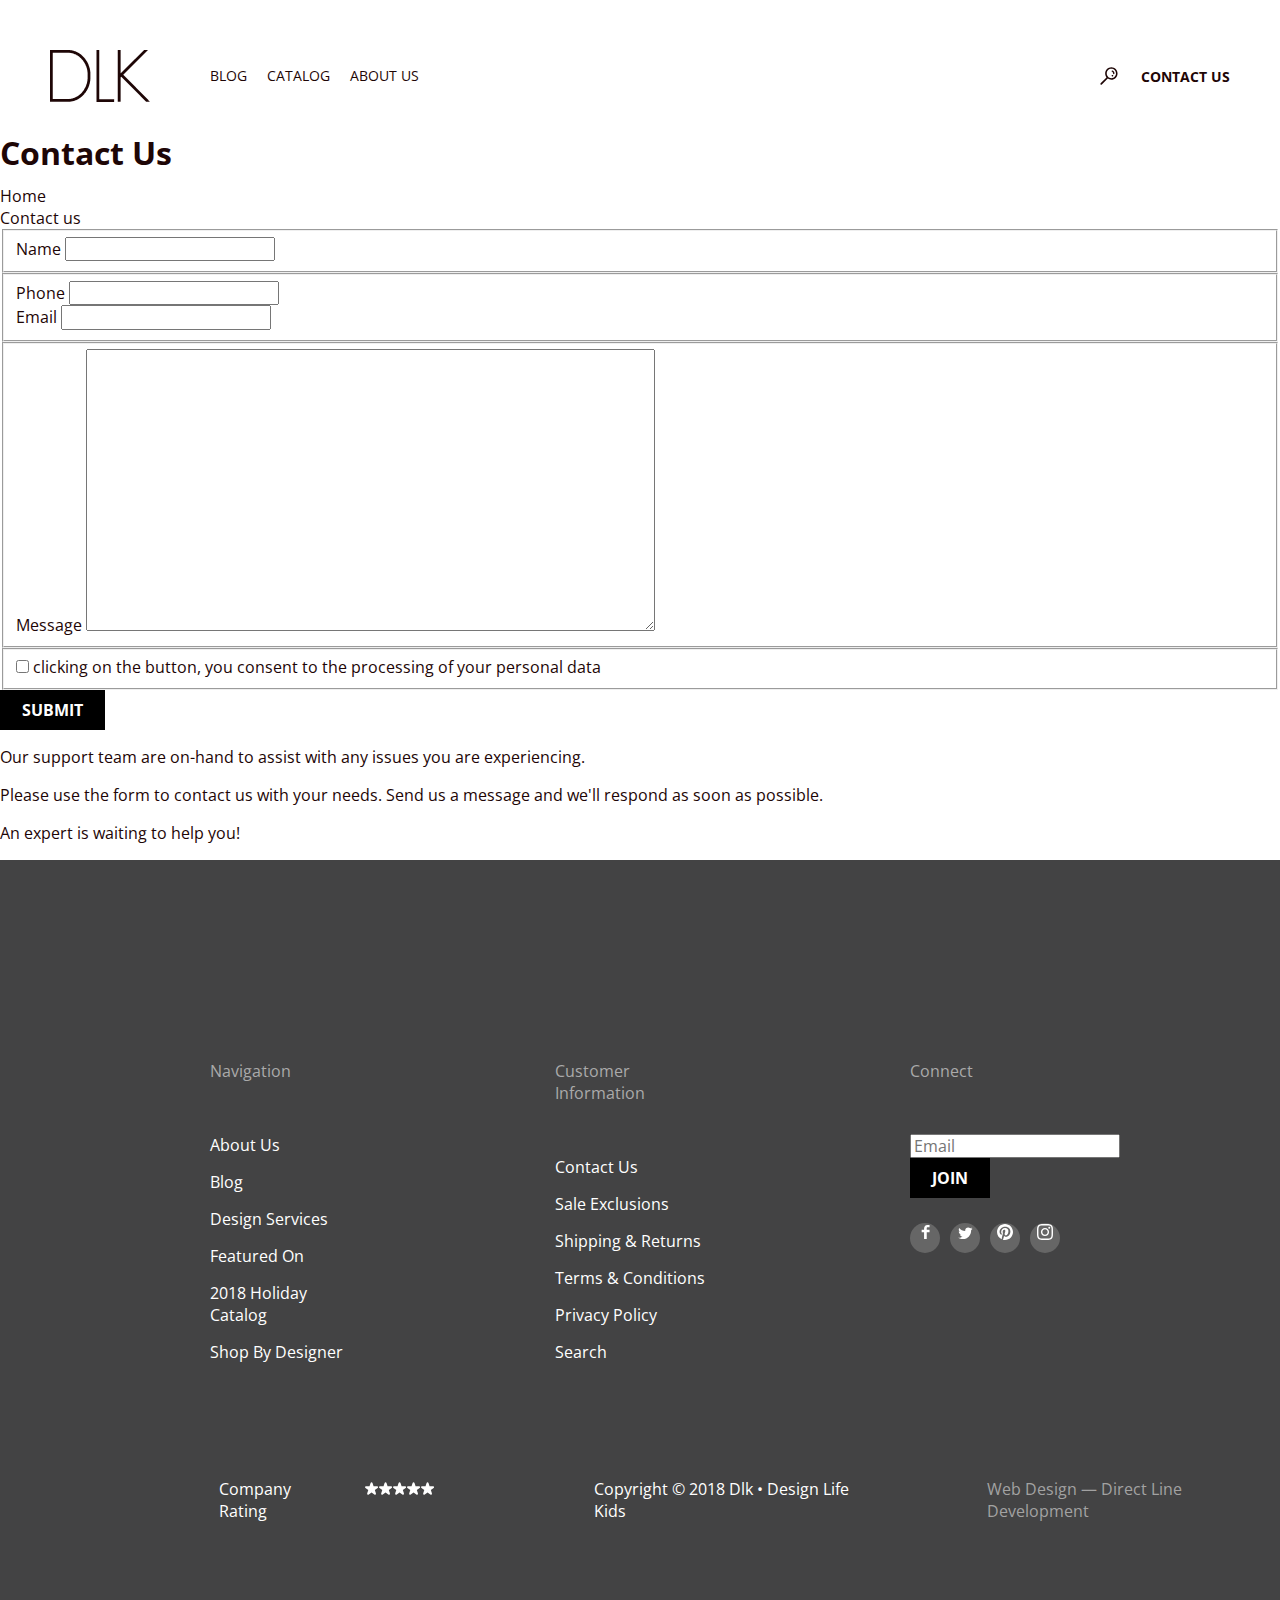
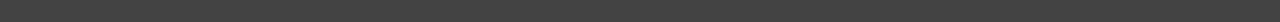
<file: contact.html>
<!DOCTYPE html>
<html lang="en">
    <head>
        <meta charset="UTF-8">
        <title>Contact</title>
        <!-- <link rel="stylesheet" href="css/common.min.css"> -->
        <link rel="stylesheet" href="css/normalize.css">
        <link rel="stylesheet" href="css/common.css">
        <link rel="stylesheet" href="css/contact.css">
        <link rel="preconnect" href="https://fonts.googleapis.com">
        <link rel="preconnect" href="https://fonts.gstatic.com" crossorigin>
        <link href="https://fonts.googleapis.com/css2?family=Crimson+Text:ital,wght@1,400;1,700&family=Montserrat:wght@300;600;700&family=Open+Sans:wght@400;700&family=Roboto&display=swap" rel="stylesheet">
    </head>
<body>
    <header class="container header">
        <img class="logo" src="images/logo.png" alt="logo" width="100" height="52">
        <nav class="nav">
            <ul class="unlisting nav-list">
                <li><a href="#" class="nav-link">Blog</a></li>
                <li><a href="#">Catalog</a></li>
                <li><a href="#">About Us</a></li>
            </ul>
        </nav>
        <a class="header-search">
            <svg width="24" height="24" viewBox="0 0 24 24" fill="none" xmlns="http://www.w3.org/2000/svg"><path d="M14.3651 3.26001C10.9451 3.26001 8.16509 6.08001 8.16509 9.52001C8.16509 10.98 8.6651 12.3 9.4851 13.38L3.6051 19.32C3.2651 19.68 3.2651 20.24 3.6051 20.58C3.7851 20.76 4.0051 20.84 4.2251 20.84C4.4651 20.84 4.6851 20.76 4.8651 20.58L10.7451 14.62C11.7651 15.36 13.0051 15.78 14.3451 15.78C17.7651 15.78 20.5451 12.96 20.5451 9.52001C20.5651 6.06001 17.7851 3.26001 14.3651 3.26001ZM14.3651 14.2C11.8251 14.2 9.76509 12.1 9.76509 9.52001C9.76509 6.94001 11.8251 4.84001 14.3651 4.84001C16.9051 4.84001 18.9651 6.94001 18.9651 9.52001C18.9651 12.1 16.9051 14.2 14.3651 14.2ZM17.4651 9.60001C17.4251 9.94001 17.1251 10.2 16.7851 10.2C16.7451 10.2 16.7251 10.2 16.6851 10.2C16.3051 10.14 16.0451 9.80001 16.0851 9.42001C16.2251 8.38001 15.0651 7.84001 15.0051 7.82001C14.6651 7.66001 14.5051 7.24001 14.6651 6.90001C14.8251 6.56001 15.2251 6.40001 15.5851 6.54001C15.6651 6.56001 17.7451 7.52001 17.4651 9.60001ZM16.0051 11.12C16.1451 11.26 16.2451 11.48 16.2451 11.68C16.2451 11.9 16.1651 12.1 16.0051 12.24C15.8651 12.38 15.6451 12.48 15.4451 12.48C15.2451 12.48 15.0251 12.4 14.8851 12.24C14.7451 12.1 14.6451 11.88 14.6451 11.68C14.6451 11.48 14.7251 11.26 14.8851 11.12C15.0251 10.98 15.2451 10.88 15.4451 10.88C15.6451 10.88 15.8451 10.96 16.0051 11.12Z" fill="#1E0606" /></svg>
        </a>
        <a href="contact.html" class="header-contact">Contact Us</a>
    </header>
    <main>
        <section class="Contact  Us">
            <h1>Contact  Us</h1>
            <a href="#">Home</a>
            <div>Contact us</div>
            <form name="user" method="POST" action="/">
                <fieldset>
                <div>
                  <label for="user-name">Name</label>
                  <input id="user-name"
                         name="name"
                         placeholder=""
                         type="text">
                </div>
                </fieldset>
        
                <fieldset>
                <div>
                  <label for="user-phone">Phone</label>
                    <input id="user-phone"
                         name="phone"
                         placeholder=""
                         type="number">
                </div>
                <div>
                  <label for="user-email">Email</label>
                  <input id="user-email"
                         name="email"
                         placeholder=""
                         type="email">
                </div>
                </fieldset>
        
                <fieldset>
                <div>
                    <label for="user-message">Message</label>
                    <textarea name="/" id="user-message" cols="60" rows="15"></textarea>
                </div>
                </fieldset>
        
                <fieldset>
                  <div>
                        <input type="checkbox" id="personal-data">
                        <label for="personal-data">clicking on the button, you consent to the processing of your personal data</label>
                    </div>
                </fieldset>
                <button type="submit" class="button">Submit</button>
            </form>
            <p>Our support team are on-hand to assist with any issues you are experiencing.</p>
            <p>Please use the form to contact us with your needs. Send us a message and we'll respond as soon as possible.</p>
            <p>An expert is waiting to help you!</p>
        </section>
    </main>
    <footer>
        <div class="footer-top">
        <div class="footer-section">
        <div class="footer-heading">Navigation</div>
        <ul class="unlisting">
            <li><a href="#">About Us</a></li>
            <li><a href="#">Blog</a></li>
            <li><a href="#">Design Services</a></li>
            <li><a href="#">Featured On</a></li>
            <li><a href="#">2018 Holiday Catalog</a></li>
            <li><a href="#">Shop By Designer</a></li>
        </ul>
        </div>

        <div class="footer-section">
        <div class="footer-heading">Customer Information</div>
        <ul class="unlisting">
            <li><a href="contact.html">Contact Us</a></li>
            <li><a href="#">Sale Exclusions</a> </li>
            <li><a href="#">Shipping & Returns</a></li>
            <li><a href="#">Terms & Conditions</a></li>
            <li><a href="#">Privacy Policy</a></li>
            <li><a href="#">Search</a></li>
        </ul>
        </div>

        <div class="footer-section">
        <div class="footer-heading">Connect</div>
        <form name="email" method="POST" action="/">
            <label for="email"></label>
            <input id="email" name="email" placeholder="Email" type="email">
            <button type="submit" class="button">Join</button>
        </form>
        <ul class="unlisting networks">
            <li>
                <a href="#">
                    <svg width="9" height="16" viewBox="0 0 9 16" fill="none" xmlns="http://www.w3.org/2000/svg">
                        <path fill-rule="evenodd" clip-rule="evenodd"
                            d="M8.55271 3.36723H6.29671C6.03071 3.36723 5.73372 3.71723 5.73372 4.18523V5.81423H8.55271V8.13523H5.73372V15.1052H3.07071V8.13523H0.657715V5.81423H3.07071V4.44723C3.07071 2.48823 4.43171 0.894226 6.29671 0.894226H8.55271V3.36723Z"
                            fill="white" />
                    </svg>
                </a>
            </li>
            <li>
                <a href="#">
                    <svg width="15" height="13" viewBox="0 0 15 13" fill="none" xmlns="http://www.w3.org/2000/svg">
                        <path fill-rule="evenodd" clip-rule="evenodd"
                            d="M13.1006 3.28912C13.1056 3.41612 13.1096 3.54312 13.1096 3.67212C13.1096 7.57612 10.1366 12.0781 4.70258 12.0781C3.03458 12.0781 1.48058 11.5881 0.173584 10.7501C0.406584 10.7771 0.641584 10.7911 0.879584 10.7911C2.26358 10.7911 3.53758 10.3181 4.54858 9.52512C3.25558 9.50212 2.16558 8.64812 1.78758 7.47512C1.96858 7.51012 2.15458 7.52712 2.34458 7.52712C2.61358 7.52712 2.87458 7.49212 3.12258 7.42412C1.77158 7.15212 0.751584 5.95912 0.751584 4.52712V4.49012C1.15058 4.71112 1.60758 4.84412 2.09158 4.85912C1.29858 4.33012 0.777584 3.42612 0.777584 2.40012C0.777584 1.85912 0.922584 1.35212 1.17658 0.916122C2.63258 2.70312 4.81058 3.87912 7.26558 4.00212C7.21558 3.78512 7.19058 3.56012 7.19058 3.32812C7.19058 1.69712 8.51258 0.375122 10.1446 0.375122C10.9936 0.375122 11.7616 0.732122 12.2996 1.30712C12.9736 1.17612 13.6056 0.930122 14.1766 0.590122C13.9556 1.28112 13.4886 1.85912 12.8766 2.22512C13.4746 2.15412 14.0446 1.99612 14.5756 1.76012C14.1776 2.35212 13.6776 2.87312 13.1006 3.28912Z"
                            fill="white" />
                    </svg>
                </a>
            </li>
            <li>
                <a href="#">
                    <svg width="16" height="16" viewBox="0 0 16 16" fill="none" xmlns="http://www.w3.org/2000/svg">
                        <path fill-rule="evenodd" clip-rule="evenodd"
                            d="M8.00047 0C3.58252 0 0 3.58158 0 8.00047C0 11.2754 1.97001 14.0902 4.78956 15.3273C4.76698 14.7694 4.78579 14.0977 4.92785 13.49C5.08214 12.8408 5.95708 9.1313 5.95708 9.1313C5.95708 9.1313 5.70212 8.62045 5.70212 7.865C5.70212 6.6796 6.38984 5.79432 7.24502 5.79432C7.97225 5.79432 8.3241 6.34092 8.3241 6.99571C8.3241 7.7267 7.85747 8.82084 7.61757 9.83407C7.41718 10.6836 8.04281 11.3751 8.88011 11.3751C10.3957 11.3751 11.4165 9.42859 11.4165 7.12177C11.4165 5.36908 10.2358 4.05668 8.08796 4.05668C5.66167 4.05668 4.14982 5.86582 4.14982 7.88663C4.14982 8.5847 4.35491 9.07579 4.67666 9.45587C4.82531 9.6318 4.84506 9.70142 4.79144 9.90275C4.75381 10.0486 4.66537 10.4042 4.62868 10.5444C4.57506 10.7466 4.41136 10.82 4.22885 10.7448C3.11025 10.2885 2.58999 9.0645 2.58999 7.68813C2.58999 5.41612 4.50638 2.68972 8.30717 2.68972C11.3619 2.68972 13.3724 4.90151 13.3724 7.27324C13.3724 10.4117 11.6282 12.7562 9.05509 12.7562C8.19239 12.7562 7.37955 12.2895 7.10108 11.7599C7.10108 11.7599 6.63633 13.6029 6.53848 13.9585C6.36914 14.5747 6.03704 15.1919 5.73317 15.6717C6.45287 15.8843 7.21303 16 8.00047 16C12.4184 16 16 12.4184 16 8.00047C16 3.58158 12.4184 0 8.00047 0Z"
                            fill="white" />
                    </svg>
                </a>
            </li>
            <li>
                <a href="#">
                    <svg width="16" height="16" viewBox="0 0 16 16" fill="none" xmlns="http://www.w3.org/2000/svg">
                        <path fill-rule="evenodd" clip-rule="evenodd"
                            d="M8.00003 0C5.82733 0 5.5549 0.0092 4.70163 0.0481333C3.8501 0.0869667 3.26857 0.222233 2.7597 0.42C2.23363 0.624433 1.7875 0.897967 1.3427 1.3427C0.897967 1.7875 0.624433 2.23363 0.42 2.7597C0.222233 3.26857 0.0869667 3.8501 0.0481333 4.7016C0.0092 5.5549 0 5.82733 0 8C0 10.1727 0.0092 10.4451 0.0481333 11.2984C0.0869667 12.1499 0.222233 12.7314 0.42 13.2403C0.624433 13.7664 0.897967 14.2125 1.3427 14.6573C1.7875 15.102 2.23363 15.3756 2.7597 15.58C3.26857 15.7778 3.8501 15.913 4.70163 15.9519C5.5549 15.9908 5.82733 16 8.00003 16C10.1727 16 10.4451 15.9908 11.2984 15.9519C12.1499 15.913 12.7314 15.7778 13.2403 15.58C13.7664 15.3756 14.2125 15.102 14.6573 14.6573C15.102 14.2125 15.3756 13.7664 15.58 13.2403C15.7778 12.7314 15.913 12.1499 15.9519 11.2984C15.9908 10.4451 16 10.1727 16 8C16 5.82733 15.9908 5.5549 15.9519 4.7016C15.913 3.8501 15.7778 3.26857 15.58 2.7597C15.3756 2.23363 15.102 1.7875 14.6573 1.3427C14.2125 0.897967 13.7664 0.624433 13.2403 0.42C12.7314 0.222233 12.1499 0.0869667 11.2984 0.0481333C10.4451 0.0092 10.1727 0 8.00003 0ZM8.00003 1.44143C10.1361 1.44143 10.3891 1.4496 11.2327 1.4881C12.0127 1.52367 12.4363 1.65397 12.7182 1.76353C13.0916 1.90867 13.3581 2.08203 13.638 2.362C13.918 2.6419 14.0913 2.9084 14.2365 3.28183C14.346 3.56373 14.4763 3.98733 14.5119 4.7673C14.5504 5.61087 14.5586 5.8639 14.5586 8C14.5586 10.1361 14.5504 10.3891 14.5119 11.2327C14.4763 12.0127 14.346 12.4363 14.2365 12.7182C14.0913 13.0916 13.918 13.3581 13.638 13.638C13.3581 13.918 13.0916 14.0913 12.7182 14.2365C12.4363 14.346 12.0127 14.4763 11.2327 14.5119C10.3892 14.5504 10.1363 14.5586 8.00003 14.5586C5.86373 14.5586 5.61077 14.5504 4.7673 14.5119C3.98733 14.4763 3.56373 14.346 3.28183 14.2365C2.9084 14.0913 2.64193 13.918 2.36197 13.638C2.08207 13.3581 1.90867 13.0916 1.76353 12.7182C1.65397 12.4363 1.52367 12.0127 1.4881 11.2327C1.4496 10.3891 1.44143 10.1361 1.44143 8C1.44143 5.8639 1.4496 5.61087 1.4881 4.7673C1.52367 3.98733 1.65397 3.56373 1.76353 3.28183C1.90867 2.9084 2.08203 2.6419 2.36197 2.362C2.64193 2.08203 2.9084 1.90867 3.28183 1.76353C3.56373 1.65397 3.98733 1.52367 4.7673 1.4881C5.61087 1.4496 5.8639 1.44143 8.00003 1.44143ZM3.8919 8C3.8919 5.73113 5.73113 3.8919 8.00003 3.8919C10.2689 3.8919 12.1081 5.73113 12.1081 8C12.1081 10.2689 10.2689 12.1081 8.00003 12.1081C5.73113 12.1081 3.8919 10.2689 3.8919 8ZM8.00003 10.6667C6.52723 10.6667 5.33333 9.47277 5.33333 8C5.33333 6.52723 6.52723 5.33333 8.00003 5.33333C9.47277 5.33333 10.6667 6.52723 10.6667 8C10.6667 9.47277 9.47277 10.6667 8.00003 10.6667ZM12.2704 4.68957C12.8006 4.68957 13.2304 4.2598 13.2304 3.7296C13.2304 3.1994 12.8006 2.76957 12.2704 2.76957C11.7402 2.76957 11.3104 3.1994 11.3104 3.7296C11.3104 4.2598 11.7402 4.68957 12.2704 4.68957Z"
                            fill="white" />
                    </svg>
                </a>
            </li>
        </ul>
        </div>
        </div>
        <div class="footer-bottom">
        <div class="rating-footer">Company Rating</div>
        <ul class="unlisting rating-stars">
            <li><svg width="14" height="13" viewBox="0 0 14 13" fill="none" xmlns="http://www.w3.org/2000/svg">
                <path
                    d="M5.60845 0.927052C5.9078 0.0057416 7.21121 0.00574088 7.51056 0.927052L8.58013 4.21885H12.0413C13.0101 4.21885 13.4128 5.45846 12.6291 6.02786L9.82895 8.06231L10.8985 11.3541C11.1979 12.2754 10.1434 13.0415 9.35968 12.4721L6.55951 10.4377L3.75934 12.4721C2.97563 13.0415 1.92115 12.2754 2.2205 11.3541L3.29007 8.06231L0.4899 6.02787C-0.293814 5.45846 0.108961 4.21885 1.07768 4.21885H4.53888L5.60845 0.927052Z"
                    fill="white" />
            </svg></li>
            <li><svg width="14" height="13" viewBox="0 0 14 13" fill="none" xmlns="http://www.w3.org/2000/svg">
                <path
                    d="M5.60845 0.927052C5.9078 0.0057416 7.21121 0.00574088 7.51056 0.927052L8.58013 4.21885H12.0413C13.0101 4.21885 13.4128 5.45846 12.6291 6.02786L9.82895 8.06231L10.8985 11.3541C11.1979 12.2754 10.1434 13.0415 9.35968 12.4721L6.55951 10.4377L3.75934 12.4721C2.97563 13.0415 1.92115 12.2754 2.2205 11.3541L3.29007 8.06231L0.4899 6.02787C-0.293814 5.45846 0.108961 4.21885 1.07768 4.21885H4.53888L5.60845 0.927052Z"
                    fill="white" />
            </svg></li>
            <li><svg width="14" height="13" viewBox="0 0 14 13" fill="none" xmlns="http://www.w3.org/2000/svg">
                <path
                    d="M5.60845 0.927052C5.9078 0.0057416 7.21121 0.00574088 7.51056 0.927052L8.58013 4.21885H12.0413C13.0101 4.21885 13.4128 5.45846 12.6291 6.02786L9.82895 8.06231L10.8985 11.3541C11.1979 12.2754 10.1434 13.0415 9.35968 12.4721L6.55951 10.4377L3.75934 12.4721C2.97563 13.0415 1.92115 12.2754 2.2205 11.3541L3.29007 8.06231L0.4899 6.02787C-0.293814 5.45846 0.108961 4.21885 1.07768 4.21885H4.53888L5.60845 0.927052Z"
                    fill="white" />
            </svg></li>
            <li><svg width="14" height="13" viewBox="0 0 14 13" fill="none" xmlns="http://www.w3.org/2000/svg">
                <path
                    d="M5.60845 0.927052C5.9078 0.0057416 7.21121 0.00574088 7.51056 0.927052L8.58013 4.21885H12.0413C13.0101 4.21885 13.4128 5.45846 12.6291 6.02786L9.82895 8.06231L10.8985 11.3541C11.1979 12.2754 10.1434 13.0415 9.35968 12.4721L6.55951 10.4377L3.75934 12.4721C2.97563 13.0415 1.92115 12.2754 2.2205 11.3541L3.29007 8.06231L0.4899 6.02787C-0.293814 5.45846 0.108961 4.21885 1.07768 4.21885H4.53888L5.60845 0.927052Z"
                    fill="white" />
            </svg></li>
            <li><svg width="14" height="13" viewBox="0 0 14 13" fill="none" xmlns="http://www.w3.org/2000/svg">
                <path
                    d="M5.60845 0.927052C5.9078 0.0057416 7.21121 0.00574088 7.51056 0.927052L8.58013 4.21885H12.0413C13.0101 4.21885 13.4128 5.45846 12.6291 6.02786L9.82895 8.06231L10.8985 11.3541C11.1979 12.2754 10.1434 13.0415 9.35968 12.4721L6.55951 10.4377L3.75934 12.4721C2.97563 13.0415 1.92115 12.2754 2.2205 11.3541L3.29007 8.06231L0.4899 6.02787C-0.293814 5.45846 0.108961 4.21885 1.07768 4.21885H4.53888L5.60845 0.927052Z"
                    fill="white" />
            </svg></li>
        </ul>
            <div>Copyright © 2018 Dlk • Design Life Kids</div>
            <a href="#">Web Design — Direct Line Development</a>
        </div>
    </footer>
            </body>
            </html>
</file>
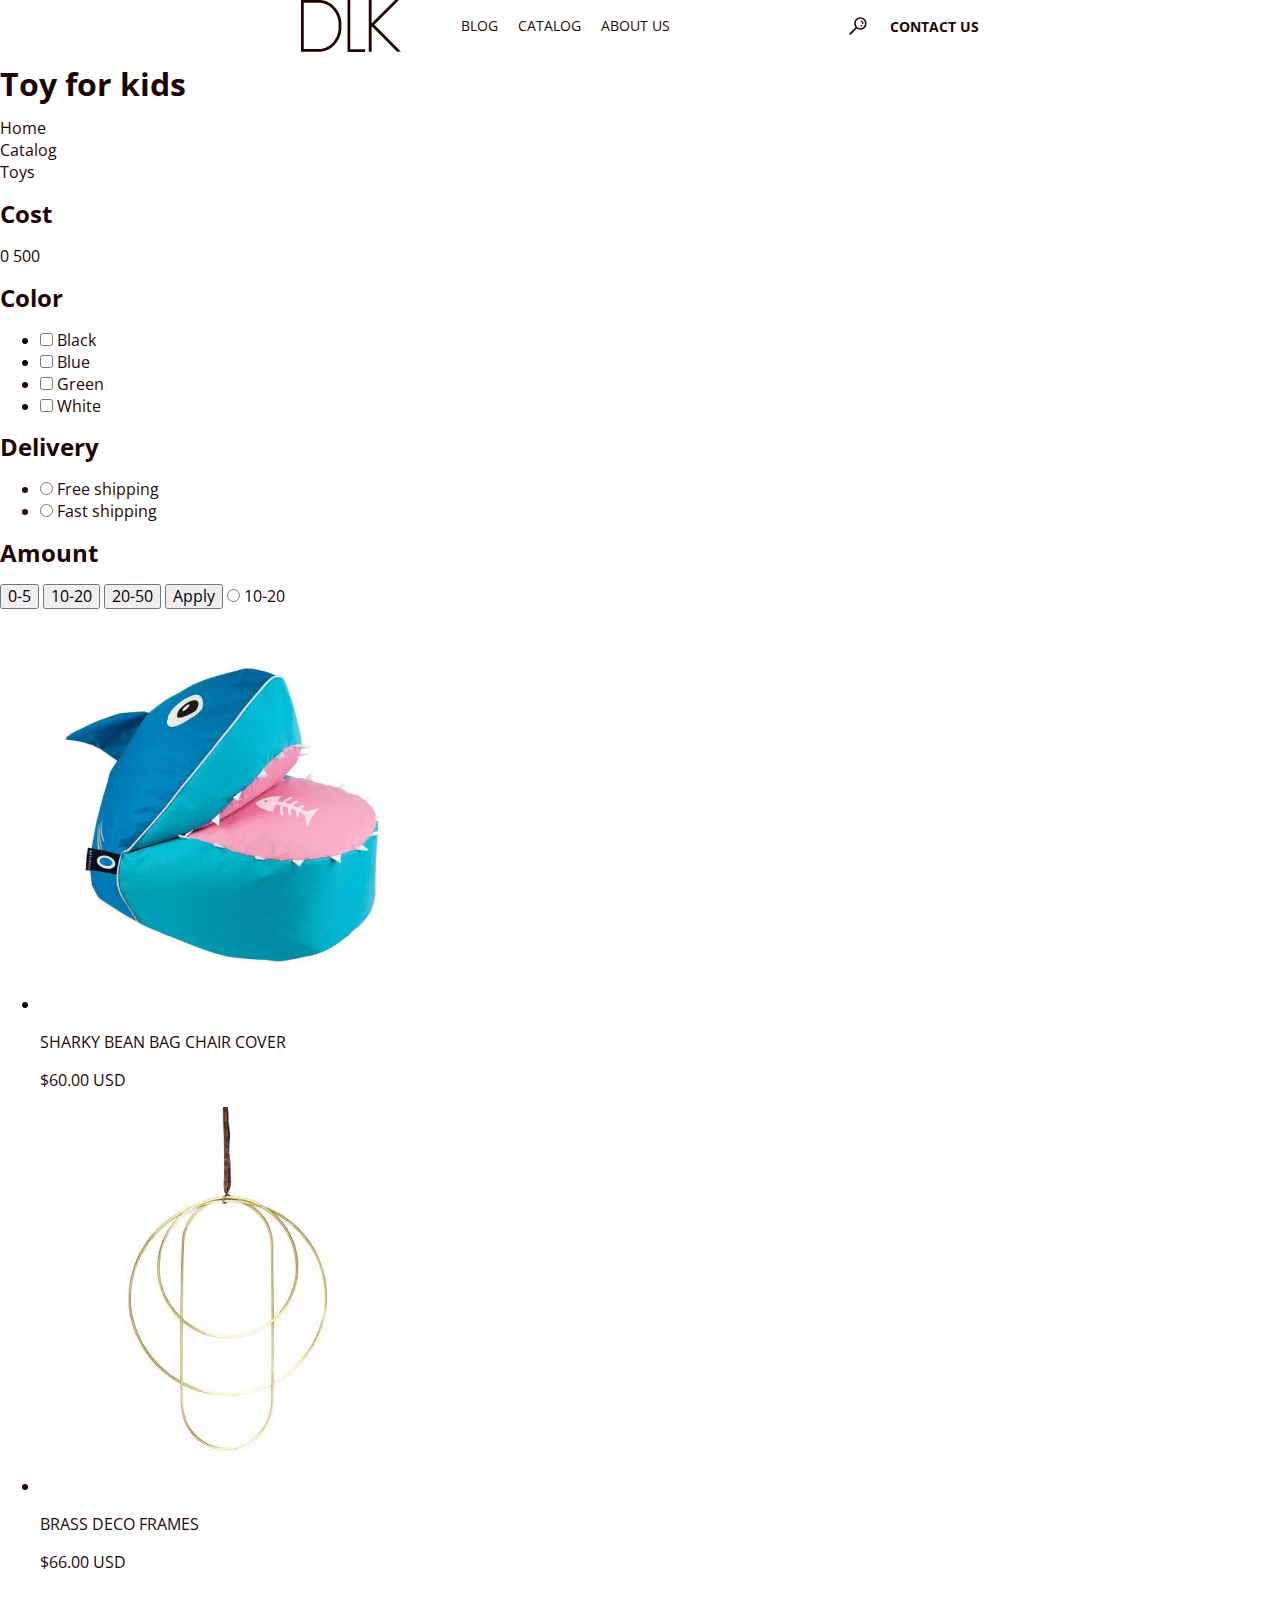
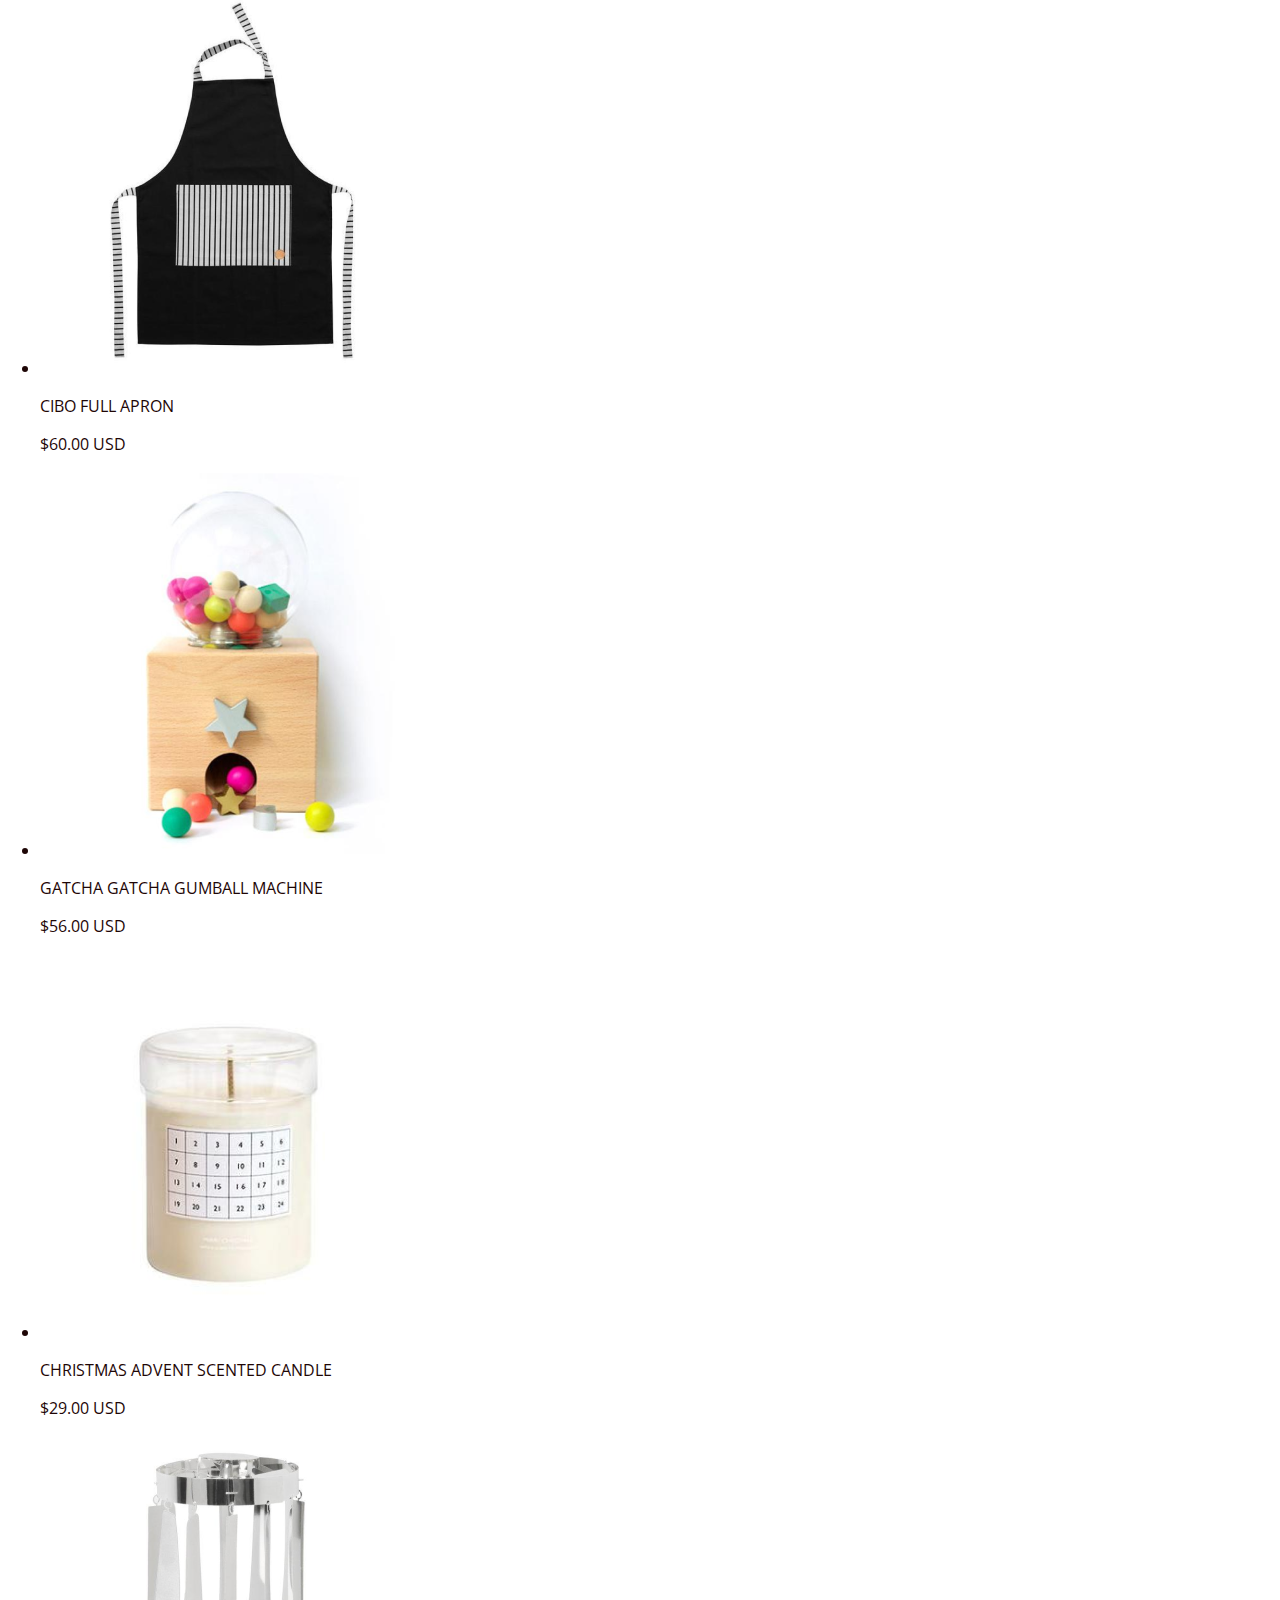
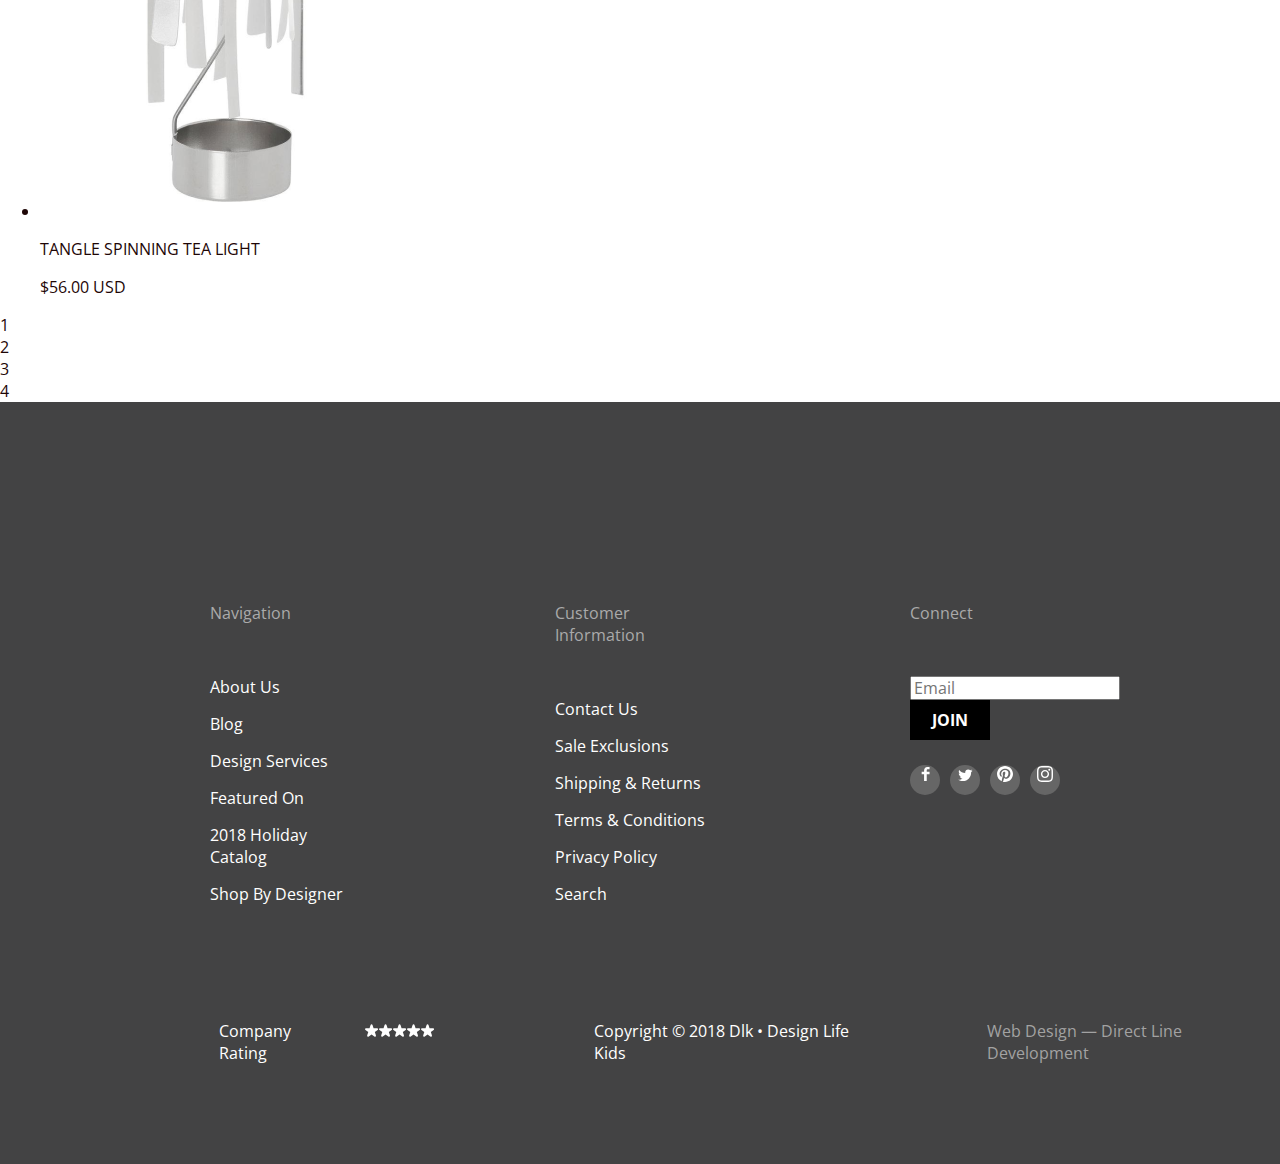
<file: toys.html>
<!DOCTYPE html>
<html lang="en">
    <head>
        <meta charset="UTF-8">
        <title>Toys</title>
        <!-- <link rel="stylesheet" href="css/common.min.css"> -->
        <link rel="stylesheet" href="css/normalize.css">
        <link rel="stylesheet" href="css/common.css">
        <link rel="stylesheet" href="css/toys.css">
        <link rel="preconnect" href="https://fonts.googleapis.com">
        <link rel="preconnect" href="https://fonts.gstatic.com" crossorigin>
        <link href="https://fonts.googleapis.com/css2?family=Crimson+Text:ital,wght@1,400;1,700&family=Montserrat:wght@300;600;700&family=Open+Sans:wght@400;700&family=Roboto&display=swap" rel="stylesheet">
    </head>
<body>
    <header class="container header">
        <img class="logo" src="images/logo.png" alt="logo" width="100" height="52">
        <nav class="nav">
            <ul class="unlisting nav-list">
                <li><a href="#" class="nav-link">Blog</a></li>
                <li><a href="#">Catalog</a></li>
                <li><a href="#">About Us</a></li>
            </ul>
        </nav>
        <a class="header-search">
            <svg width="24" height="24" viewBox="0 0 24 24" fill="none" xmlns="http://www.w3.org/2000/svg"><path d="M14.3651 3.26001C10.9451 3.26001 8.16509 6.08001 8.16509 9.52001C8.16509 10.98 8.6651 12.3 9.4851 13.38L3.6051 19.32C3.2651 19.68 3.2651 20.24 3.6051 20.58C3.7851 20.76 4.0051 20.84 4.2251 20.84C4.4651 20.84 4.6851 20.76 4.8651 20.58L10.7451 14.62C11.7651 15.36 13.0051 15.78 14.3451 15.78C17.7651 15.78 20.5451 12.96 20.5451 9.52001C20.5651 6.06001 17.7851 3.26001 14.3651 3.26001ZM14.3651 14.2C11.8251 14.2 9.76509 12.1 9.76509 9.52001C9.76509 6.94001 11.8251 4.84001 14.3651 4.84001C16.9051 4.84001 18.9651 6.94001 18.9651 9.52001C18.9651 12.1 16.9051 14.2 14.3651 14.2ZM17.4651 9.60001C17.4251 9.94001 17.1251 10.2 16.7851 10.2C16.7451 10.2 16.7251 10.2 16.6851 10.2C16.3051 10.14 16.0451 9.80001 16.0851 9.42001C16.2251 8.38001 15.0651 7.84001 15.0051 7.82001C14.6651 7.66001 14.5051 7.24001 14.6651 6.90001C14.8251 6.56001 15.2251 6.40001 15.5851 6.54001C15.6651 6.56001 17.7451 7.52001 17.4651 9.60001ZM16.0051 11.12C16.1451 11.26 16.2451 11.48 16.2451 11.68C16.2451 11.9 16.1651 12.1 16.0051 12.24C15.8651 12.38 15.6451 12.48 15.4451 12.48C15.2451 12.48 15.0251 12.4 14.8851 12.24C14.7451 12.1 14.6451 11.88 14.6451 11.68C14.6451 11.48 14.7251 11.26 14.8851 11.12C15.0251 10.98 15.2451 10.88 15.4451 10.88C15.6451 10.88 15.8451 10.96 16.0051 11.12Z" fill="#1E0606" /></svg>
        </a>
        <a href="contact.html" class="header-contact">Contact Us</a>
        
        
    </header>
    <main>
        <section class="toys">
            <h1>Toy for kids</h1>
            <div class="breadcrumbs">
                <a href="#">Home</a>
                <a href="#">Catalog</a>
                <div>Toys</div>
            </div>
            
        </section>
        <aside>
        <div>
            <h2>Cost</h2>
            <div class="cost-stroke"></div>
            <div class="cost-circle"></div>
            <div>
                <span>0</span>
                <span>500</span>
            </div>
        </div>
        <div>
              <h2>Color</h2>
              <ul>
                <li>
                    <label>
                      <input name="black"
                             type="checkbox"
                             value="black">
                          Black
                    </label>
                  </li>
                  <li>
                    <label>
                      <input name="blue"
                             type="checkbox"
                             value="blue">
                          Blue
                    </label>
                  </li>
                  <li>
                    <label>
                      <input name="green"
                             type="checkbox"
                             value="green">
                          Green
                    </label>
                  </li>
                  <li>
                    <label>
                      <input name="white"
                             type="checkbox"
                             value="white">
                          White
                    </label>
                  </li>
              </ul>
        </div>
        <div>
              <h2>Delivery</h2>
              <ul>
                <li>
                  <label>
                    <input name="delivery"
                           type="radio"
                           value="free shipping">
                        Free shipping
                  </label>
                </li>
                <li>
                    <label>
                      <input name="delivery"
                             type="radio"
                             value="Fast shipping">
                            Fast shipping
                    </label>
                  </li>
              </ul>
        </div>
        <div>
              <h2>Amount</h2>
            <button type="button" class="amount-button active">0-5</button>
            <button type="button">10-20</button>
            <button type="button">20-50</button>
            <button type="button">Apply</button>

            <input name="delivery"
                           type="radio"
                           value="free shipping">
                           10-20
                  </label>
        </div>
        </aside>

        <ul>
            <li>
                <a href="#">
                    <img src="images/toys/toys1.png" alt="" width="380" height="385">
                    <p>SHARKY BEAN BAG CHAIR COVER</p>
                    <p>$60.00 USD</p>
                </a>
            </li>
            <li>
                <a href="#">
                    <img src="images/toys/toys2.png" alt="" width="380" height="385">
                    <p>BRASS DECO FRAMES</p>
                    <p>$66.00 USD</p>
                </a>
            </li>
            <li>
                <a href="#">
                    <img src="images/toys/toys3.png" alt="" width="380" height="385">
                    <p>CIBO FULL APRON</p>
                    <p>$60.00 USD</p>
                </a>
            </li>
            <li>
                <a href="#">
                    <img src="images/toys/toys4.png" alt="" width="380" height="385">
                    <p>GATCHA GATCHA GUMBALL MACHINE</p>
                    <p>$56.00 USD</p>
                </a>
            </li>
            <li>
                <a href="#">
                    <img src="images/toys/toys5.png" alt="" width="380" height="385">
                    <p>CHRISTMAS ADVENT SCENTED CANDLE</p>
                    <p>$29.00 USD</p>
                </a>
            </li>
            <li>
                <a href="#">
                    <img src="images/toys/toys6.png" alt="" width="380" height="382">
                    <p>TANGLE SPINNING TEA LIGHT</p>
                    <p>$56.00 USD</p>
                </a>
            </li>
        </ul>

            <div class="row pagination">
            <span>1</span>
            <a href="#">2</a>
            <a href="#">3</a>
            <a href="#">4</a>
            </div>
        </main>
        <footer>
            <div class="footer-top">
            <div class="footer-section">
            <div class="footer-heading">Navigation</div>
            <ul class="unlisting">
                <li><a href="#">About Us</a></li>
                <li><a href="#">Blog</a></li>
                <li><a href="#">Design Services</a></li>
                <li><a href="#">Featured On</a></li>
                <li><a href="#">2018 Holiday Catalog</a></li>
                <li><a href="#">Shop By Designer</a></li>
            </ul>
            </div>
    
            <div class="footer-section">
            <div class="footer-heading">Customer Information</div>
            <ul class="unlisting">
                <li><a href="contact.html">Contact Us</a></li>
                <li><a href="#">Sale Exclusions</a> </li>
                <li><a href="#">Shipping & Returns</a></li>
                <li><a href="#">Terms & Conditions</a></li>
                <li><a href="#">Privacy Policy</a></li>
                <li><a href="#">Search</a></li>
            </ul>
            </div>
    
            <div class="footer-section">
            <div class="footer-heading">Connect</div>
            <form name="email" method="POST" action="/">
                <label for="email"></label>
                <input id="email" name="email" placeholder="Email" type="email">
                <button type="submit" class="button">Join</button>
            </form>
            <ul class="unlisting networks">
                <li>
                    <a href="#">
                        <svg width="9" height="16" viewBox="0 0 9 16" fill="none" xmlns="http://www.w3.org/2000/svg">
                            <path fill-rule="evenodd" clip-rule="evenodd"
                                d="M8.55271 3.36723H6.29671C6.03071 3.36723 5.73372 3.71723 5.73372 4.18523V5.81423H8.55271V8.13523H5.73372V15.1052H3.07071V8.13523H0.657715V5.81423H3.07071V4.44723C3.07071 2.48823 4.43171 0.894226 6.29671 0.894226H8.55271V3.36723Z"
                                fill="white" />
                        </svg>
                    </a>
                </li>
                <li>
                    <a href="#">
                        <svg width="15" height="13" viewBox="0 0 15 13" fill="none" xmlns="http://www.w3.org/2000/svg">
                            <path fill-rule="evenodd" clip-rule="evenodd"
                                d="M13.1006 3.28912C13.1056 3.41612 13.1096 3.54312 13.1096 3.67212C13.1096 7.57612 10.1366 12.0781 4.70258 12.0781C3.03458 12.0781 1.48058 11.5881 0.173584 10.7501C0.406584 10.7771 0.641584 10.7911 0.879584 10.7911C2.26358 10.7911 3.53758 10.3181 4.54858 9.52512C3.25558 9.50212 2.16558 8.64812 1.78758 7.47512C1.96858 7.51012 2.15458 7.52712 2.34458 7.52712C2.61358 7.52712 2.87458 7.49212 3.12258 7.42412C1.77158 7.15212 0.751584 5.95912 0.751584 4.52712V4.49012C1.15058 4.71112 1.60758 4.84412 2.09158 4.85912C1.29858 4.33012 0.777584 3.42612 0.777584 2.40012C0.777584 1.85912 0.922584 1.35212 1.17658 0.916122C2.63258 2.70312 4.81058 3.87912 7.26558 4.00212C7.21558 3.78512 7.19058 3.56012 7.19058 3.32812C7.19058 1.69712 8.51258 0.375122 10.1446 0.375122C10.9936 0.375122 11.7616 0.732122 12.2996 1.30712C12.9736 1.17612 13.6056 0.930122 14.1766 0.590122C13.9556 1.28112 13.4886 1.85912 12.8766 2.22512C13.4746 2.15412 14.0446 1.99612 14.5756 1.76012C14.1776 2.35212 13.6776 2.87312 13.1006 3.28912Z"
                                fill="white" />
                        </svg>
                    </a>
                </li>
                <li>
                    <a href="#">
                        <svg width="16" height="16" viewBox="0 0 16 16" fill="none" xmlns="http://www.w3.org/2000/svg">
                            <path fill-rule="evenodd" clip-rule="evenodd"
                                d="M8.00047 0C3.58252 0 0 3.58158 0 8.00047C0 11.2754 1.97001 14.0902 4.78956 15.3273C4.76698 14.7694 4.78579 14.0977 4.92785 13.49C5.08214 12.8408 5.95708 9.1313 5.95708 9.1313C5.95708 9.1313 5.70212 8.62045 5.70212 7.865C5.70212 6.6796 6.38984 5.79432 7.24502 5.79432C7.97225 5.79432 8.3241 6.34092 8.3241 6.99571C8.3241 7.7267 7.85747 8.82084 7.61757 9.83407C7.41718 10.6836 8.04281 11.3751 8.88011 11.3751C10.3957 11.3751 11.4165 9.42859 11.4165 7.12177C11.4165 5.36908 10.2358 4.05668 8.08796 4.05668C5.66167 4.05668 4.14982 5.86582 4.14982 7.88663C4.14982 8.5847 4.35491 9.07579 4.67666 9.45587C4.82531 9.6318 4.84506 9.70142 4.79144 9.90275C4.75381 10.0486 4.66537 10.4042 4.62868 10.5444C4.57506 10.7466 4.41136 10.82 4.22885 10.7448C3.11025 10.2885 2.58999 9.0645 2.58999 7.68813C2.58999 5.41612 4.50638 2.68972 8.30717 2.68972C11.3619 2.68972 13.3724 4.90151 13.3724 7.27324C13.3724 10.4117 11.6282 12.7562 9.05509 12.7562C8.19239 12.7562 7.37955 12.2895 7.10108 11.7599C7.10108 11.7599 6.63633 13.6029 6.53848 13.9585C6.36914 14.5747 6.03704 15.1919 5.73317 15.6717C6.45287 15.8843 7.21303 16 8.00047 16C12.4184 16 16 12.4184 16 8.00047C16 3.58158 12.4184 0 8.00047 0Z"
                                fill="white" />
                        </svg>
                    </a>
                </li>
                <li>
                    <a href="#">
                        <svg width="16" height="16" viewBox="0 0 16 16" fill="none" xmlns="http://www.w3.org/2000/svg">
                            <path fill-rule="evenodd" clip-rule="evenodd"
                                d="M8.00003 0C5.82733 0 5.5549 0.0092 4.70163 0.0481333C3.8501 0.0869667 3.26857 0.222233 2.7597 0.42C2.23363 0.624433 1.7875 0.897967 1.3427 1.3427C0.897967 1.7875 0.624433 2.23363 0.42 2.7597C0.222233 3.26857 0.0869667 3.8501 0.0481333 4.7016C0.0092 5.5549 0 5.82733 0 8C0 10.1727 0.0092 10.4451 0.0481333 11.2984C0.0869667 12.1499 0.222233 12.7314 0.42 13.2403C0.624433 13.7664 0.897967 14.2125 1.3427 14.6573C1.7875 15.102 2.23363 15.3756 2.7597 15.58C3.26857 15.7778 3.8501 15.913 4.70163 15.9519C5.5549 15.9908 5.82733 16 8.00003 16C10.1727 16 10.4451 15.9908 11.2984 15.9519C12.1499 15.913 12.7314 15.7778 13.2403 15.58C13.7664 15.3756 14.2125 15.102 14.6573 14.6573C15.102 14.2125 15.3756 13.7664 15.58 13.2403C15.7778 12.7314 15.913 12.1499 15.9519 11.2984C15.9908 10.4451 16 10.1727 16 8C16 5.82733 15.9908 5.5549 15.9519 4.7016C15.913 3.8501 15.7778 3.26857 15.58 2.7597C15.3756 2.23363 15.102 1.7875 14.6573 1.3427C14.2125 0.897967 13.7664 0.624433 13.2403 0.42C12.7314 0.222233 12.1499 0.0869667 11.2984 0.0481333C10.4451 0.0092 10.1727 0 8.00003 0ZM8.00003 1.44143C10.1361 1.44143 10.3891 1.4496 11.2327 1.4881C12.0127 1.52367 12.4363 1.65397 12.7182 1.76353C13.0916 1.90867 13.3581 2.08203 13.638 2.362C13.918 2.6419 14.0913 2.9084 14.2365 3.28183C14.346 3.56373 14.4763 3.98733 14.5119 4.7673C14.5504 5.61087 14.5586 5.8639 14.5586 8C14.5586 10.1361 14.5504 10.3891 14.5119 11.2327C14.4763 12.0127 14.346 12.4363 14.2365 12.7182C14.0913 13.0916 13.918 13.3581 13.638 13.638C13.3581 13.918 13.0916 14.0913 12.7182 14.2365C12.4363 14.346 12.0127 14.4763 11.2327 14.5119C10.3892 14.5504 10.1363 14.5586 8.00003 14.5586C5.86373 14.5586 5.61077 14.5504 4.7673 14.5119C3.98733 14.4763 3.56373 14.346 3.28183 14.2365C2.9084 14.0913 2.64193 13.918 2.36197 13.638C2.08207 13.3581 1.90867 13.0916 1.76353 12.7182C1.65397 12.4363 1.52367 12.0127 1.4881 11.2327C1.4496 10.3891 1.44143 10.1361 1.44143 8C1.44143 5.8639 1.4496 5.61087 1.4881 4.7673C1.52367 3.98733 1.65397 3.56373 1.76353 3.28183C1.90867 2.9084 2.08203 2.6419 2.36197 2.362C2.64193 2.08203 2.9084 1.90867 3.28183 1.76353C3.56373 1.65397 3.98733 1.52367 4.7673 1.4881C5.61087 1.4496 5.8639 1.44143 8.00003 1.44143ZM3.8919 8C3.8919 5.73113 5.73113 3.8919 8.00003 3.8919C10.2689 3.8919 12.1081 5.73113 12.1081 8C12.1081 10.2689 10.2689 12.1081 8.00003 12.1081C5.73113 12.1081 3.8919 10.2689 3.8919 8ZM8.00003 10.6667C6.52723 10.6667 5.33333 9.47277 5.33333 8C5.33333 6.52723 6.52723 5.33333 8.00003 5.33333C9.47277 5.33333 10.6667 6.52723 10.6667 8C10.6667 9.47277 9.47277 10.6667 8.00003 10.6667ZM12.2704 4.68957C12.8006 4.68957 13.2304 4.2598 13.2304 3.7296C13.2304 3.1994 12.8006 2.76957 12.2704 2.76957C11.7402 2.76957 11.3104 3.1994 11.3104 3.7296C11.3104 4.2598 11.7402 4.68957 12.2704 4.68957Z"
                                fill="white" />
                        </svg>
                    </a>
                </li>
            </ul>
            </div>
            </div>
            <div class="footer-bottom">
            <div class="rating-footer">Company Rating</div>
            <ul class="unlisting rating-stars">
                <li><svg width="14" height="13" viewBox="0 0 14 13" fill="none" xmlns="http://www.w3.org/2000/svg">
                    <path
                        d="M5.60845 0.927052C5.9078 0.0057416 7.21121 0.00574088 7.51056 0.927052L8.58013 4.21885H12.0413C13.0101 4.21885 13.4128 5.45846 12.6291 6.02786L9.82895 8.06231L10.8985 11.3541C11.1979 12.2754 10.1434 13.0415 9.35968 12.4721L6.55951 10.4377L3.75934 12.4721C2.97563 13.0415 1.92115 12.2754 2.2205 11.3541L3.29007 8.06231L0.4899 6.02787C-0.293814 5.45846 0.108961 4.21885 1.07768 4.21885H4.53888L5.60845 0.927052Z"
                        fill="white" />
                </svg></li>
                <li><svg width="14" height="13" viewBox="0 0 14 13" fill="none" xmlns="http://www.w3.org/2000/svg">
                    <path
                        d="M5.60845 0.927052C5.9078 0.0057416 7.21121 0.00574088 7.51056 0.927052L8.58013 4.21885H12.0413C13.0101 4.21885 13.4128 5.45846 12.6291 6.02786L9.82895 8.06231L10.8985 11.3541C11.1979 12.2754 10.1434 13.0415 9.35968 12.4721L6.55951 10.4377L3.75934 12.4721C2.97563 13.0415 1.92115 12.2754 2.2205 11.3541L3.29007 8.06231L0.4899 6.02787C-0.293814 5.45846 0.108961 4.21885 1.07768 4.21885H4.53888L5.60845 0.927052Z"
                        fill="white" />
                </svg></li>
                <li><svg width="14" height="13" viewBox="0 0 14 13" fill="none" xmlns="http://www.w3.org/2000/svg">
                    <path
                        d="M5.60845 0.927052C5.9078 0.0057416 7.21121 0.00574088 7.51056 0.927052L8.58013 4.21885H12.0413C13.0101 4.21885 13.4128 5.45846 12.6291 6.02786L9.82895 8.06231L10.8985 11.3541C11.1979 12.2754 10.1434 13.0415 9.35968 12.4721L6.55951 10.4377L3.75934 12.4721C2.97563 13.0415 1.92115 12.2754 2.2205 11.3541L3.29007 8.06231L0.4899 6.02787C-0.293814 5.45846 0.108961 4.21885 1.07768 4.21885H4.53888L5.60845 0.927052Z"
                        fill="white" />
                </svg></li>
                <li><svg width="14" height="13" viewBox="0 0 14 13" fill="none" xmlns="http://www.w3.org/2000/svg">
                    <path
                        d="M5.60845 0.927052C5.9078 0.0057416 7.21121 0.00574088 7.51056 0.927052L8.58013 4.21885H12.0413C13.0101 4.21885 13.4128 5.45846 12.6291 6.02786L9.82895 8.06231L10.8985 11.3541C11.1979 12.2754 10.1434 13.0415 9.35968 12.4721L6.55951 10.4377L3.75934 12.4721C2.97563 13.0415 1.92115 12.2754 2.2205 11.3541L3.29007 8.06231L0.4899 6.02787C-0.293814 5.45846 0.108961 4.21885 1.07768 4.21885H4.53888L5.60845 0.927052Z"
                        fill="white" />
                </svg></li>
                <li><svg width="14" height="13" viewBox="0 0 14 13" fill="none" xmlns="http://www.w3.org/2000/svg">
                    <path
                        d="M5.60845 0.927052C5.9078 0.0057416 7.21121 0.00574088 7.51056 0.927052L8.58013 4.21885H12.0413C13.0101 4.21885 13.4128 5.45846 12.6291 6.02786L9.82895 8.06231L10.8985 11.3541C11.1979 12.2754 10.1434 13.0415 9.35968 12.4721L6.55951 10.4377L3.75934 12.4721C2.97563 13.0415 1.92115 12.2754 2.2205 11.3541L3.29007 8.06231L0.4899 6.02787C-0.293814 5.45846 0.108961 4.21885 1.07768 4.21885H4.53888L5.60845 0.927052Z"
                        fill="white" />
                </svg></li>
            </ul>
                <div>Copyright © 2018 Dlk • Design Life Kids</div>
                <a href="#">Web Design — Direct Line Development</a>
            </div>
        </footer>
</body>
</html>
</file>
<file: css/common.css>
*,
*::after,
*::before {
	box-sizing: border-box;
}

body {
	font-family: 'Open Sans', sans-serif;
    margin: 0;
    font-size: 16px;
    color: #1E0606;
    line-height: 22px;
}

a {
    text-decoration: none;
    color: #1E0606;
    display: block;
}


.container {
    max-width: 1180px;
    width:100%;
    margin: 0 auto;
}

.unlisting {
	list-style-type: none;
	padding: 0;
	margin: 0;
}

/* NAVIGATION */

.header {
    display: flex;
    justify-content: space-between;
    align-items: center;
    /* margin: 50px 0 40px; */
    margin-top: 50px;
    margin-bottom: 40px;
    font-size: 14px;
}

.nav {
    /* margin: 50px 0 0 110px; */
    margin: 0 auto 0 60px ;
	text-transform: uppercase;
}
.nav a {
    display:flex;
    color: #1E0606;
    text-align: center;
    text-decoration: none;

}

.nav-list {
    display: flex;
}

.nav-list li {
    margin-right: 20px;
}

.header-contact {
    text-transform: uppercase;
    font-weight: bold;
    line-height: 19px;
    margin-left: 20px;
}

.header a:hover {
	opacity:0.5;
}

.header a:active {
	opacity:0.1;
}

.header-search {
    height: 24px;
    cursor: pointer;
}

.button {
    background: #000000;
    color: #ffffff;
    font-weight: 700;
    font-size: 16px;
    line-height: 22px;
    text-transform: uppercase;
    border: none;
    padding: 9px 22px;
    cursor: pointer;
    display: inline-block;
}

.heading-h2 {
    font-family: 'Montserrat';
    font-weight: bold;
    font-size: 38px;
    line-height: 46px;
    text-transform: uppercase;
    margin: 0;
}

/* FOOTER */


footer {
    background-color: #434344;
    margin: auto;
    max-width: 1400px;
    
}

.footer-heading {
    color: #AAAAAA;
    margin-bottom: 52px;
    

}

.footer-top {
    display: flex;
    justify-content: space-around;
    padding-top: 100px;
    padding-left: 110px;
}

.footer-top a:hover{
    opacity:0.5;
}

.footer-top a:active {
	opacity:0.2;
}

.footer-section {
    margin: 100px;
    max-width: 380px;
}

.footer-section a{
    color: #FFFFFF;
    margin-bottom: 15px;
    
}

.networks {
    display: flex;

}

.networks li {
    display: flex;
    margin-top: 25px;
    margin-right: 10px;
    justify-content: space-around;
    width: 30px;
    height: 30px;
    border-radius: 15px;
    background-color: #666666;
    cursor: pointer;
}

.networks a:hover {
	opacity:0.5;
}

.networks a:active {
	opacity:0.2;
}

.footer-bottom {
    display: flex;
    color: #FFFFFF;
    margin-left: 109px;
    padding-bottom: 100px;
    padding-left: 110px;

  
}

.rating-footer {
    margin-right: 25px;
}

.rating-stars {
    display: flex;
    justify-content: space-between;
    margin-right: 159px;
    cursor: pointer;
}

.rating-footer:hover {
    color: #C29974;
}

.rating-footer:active {
    color: #C29974;
}





.footer-bottom a{
    color: #A2A2A2;
    margin-left: 109px;
}

.footer-bottom a:hover {
    text-decoration: underline;
    color: #FFFFFF;
}
</file>
<file: css/blog.css>
.blog-title {
    font-family: 'Montserrat';
    font-weight: bold;
    font-size: 24px;
    line-height: 31px;
    color: #1E0606;
    margin-top: 7px;
    margin-bottom: 15px;
}

.blogs img{
    margin-bottom: 20px;
}

.blogs {
    display: flex;
}

.blogs li{
    width: 380px;
    margin-right: 20px;
    margin-bottom: 40px;
}

.blogs li :nth-child(2) {
    font-size: 16px;
    line-height: 22px;
    color: #818181;
    mix-blend-mode: normal;
}

.pagination {
    display: flex;
    justify-content: center;
    font-family: 'Montserrat';
    font-weight: bold;
    font-size: 16px;
    line-height: 20px;
    text-transform: uppercase;
    color: #1E0606;
}

.pagination span {
    display: flex;
    margin-top: 53px;
    margin-right: 64px;
    margin-bottom: 63px;
}
</file>
<file: css/catalog.css>
.catalog-link {
    position: relative;
}

.catalog-link-title {
    position: absolute;
    top: 50%;
    left: 50%;
    transform: translate(-50%,-50%);
    font-family: 'Montserrat';
    font-weight: bold;
    font-size: 26px;
    line-height: 32px;
    text-align: center;
    text-transform: uppercase;
    color: #FFFFFF;
    text-shadow: 0px 0px 40px rgba(147, 3, 3, 0.25);
    margin: 0;
}

.catalog-list-top {
    display: flex;
}

.catalog-list-top > li {
    margin-right: 20px;
}


.catalog-list-bottom {
    display: flex;
    margin-top: 23px;
    margin-left: 200px;
}

.catalog-list-bottom > li {
    margin-right: 20px;
}

.description {
    width: 680px;
    margin-left: 200px;
    margin-top: 55px;
    margin-bottom: 55px;
}

.description-title {
    font-family: 'Montserrat';
    color: #1E0606;
    font-weight: bold;
    font-size: 38px;
    line-height: 46px;
    text-transform: uppercase;
}

.description p{
    margin-top: 15px;
}
</file>
<file: css/contact.css>
.contact-form {
    max-width: 680px;
    width: 100%;
    background:#E5EAF8EE;
    margin: 0 auto 65px;
    padding: 50px 40px;
}
</file>
<file: css/toys.css>
.cost {
    margin-top: 50px;
    width: 100%;
    height: 254px;
    background: rgba(125,151,218,.2);
}

.gapcost{
    display: flex;
    justify-content: space-between;
}

.container{
    margin: 0 auto;
    width: 100%;
    max-width: 678px;
}

.list-item{
    list-style-type: none;
    padding: 0;
    margin: 0;
}

.list{
    margin-top: 42px;
}

.slider{
    border-radius: 8px;
    background: #C29974;
    opacity: 0.5;
    width: 188px;
    height: 4px;
}

.slaider-number{
    display: flex;
    justify-content: space-between;
}

.number{
    display: inline;
    margin-right: 169px;
}

.number {
    font-style: normal;
    font-weight: 400;
}

.product-list{
    display: flex;
    justify-content: space-between;
}

.product-list li{
    width: 380px;
    margin-right: 20px;
    margin-bottom: 45px;
    margin-top: 55px;
}

.product-list img{
    margin-bottom: 20px;
}
</file>
